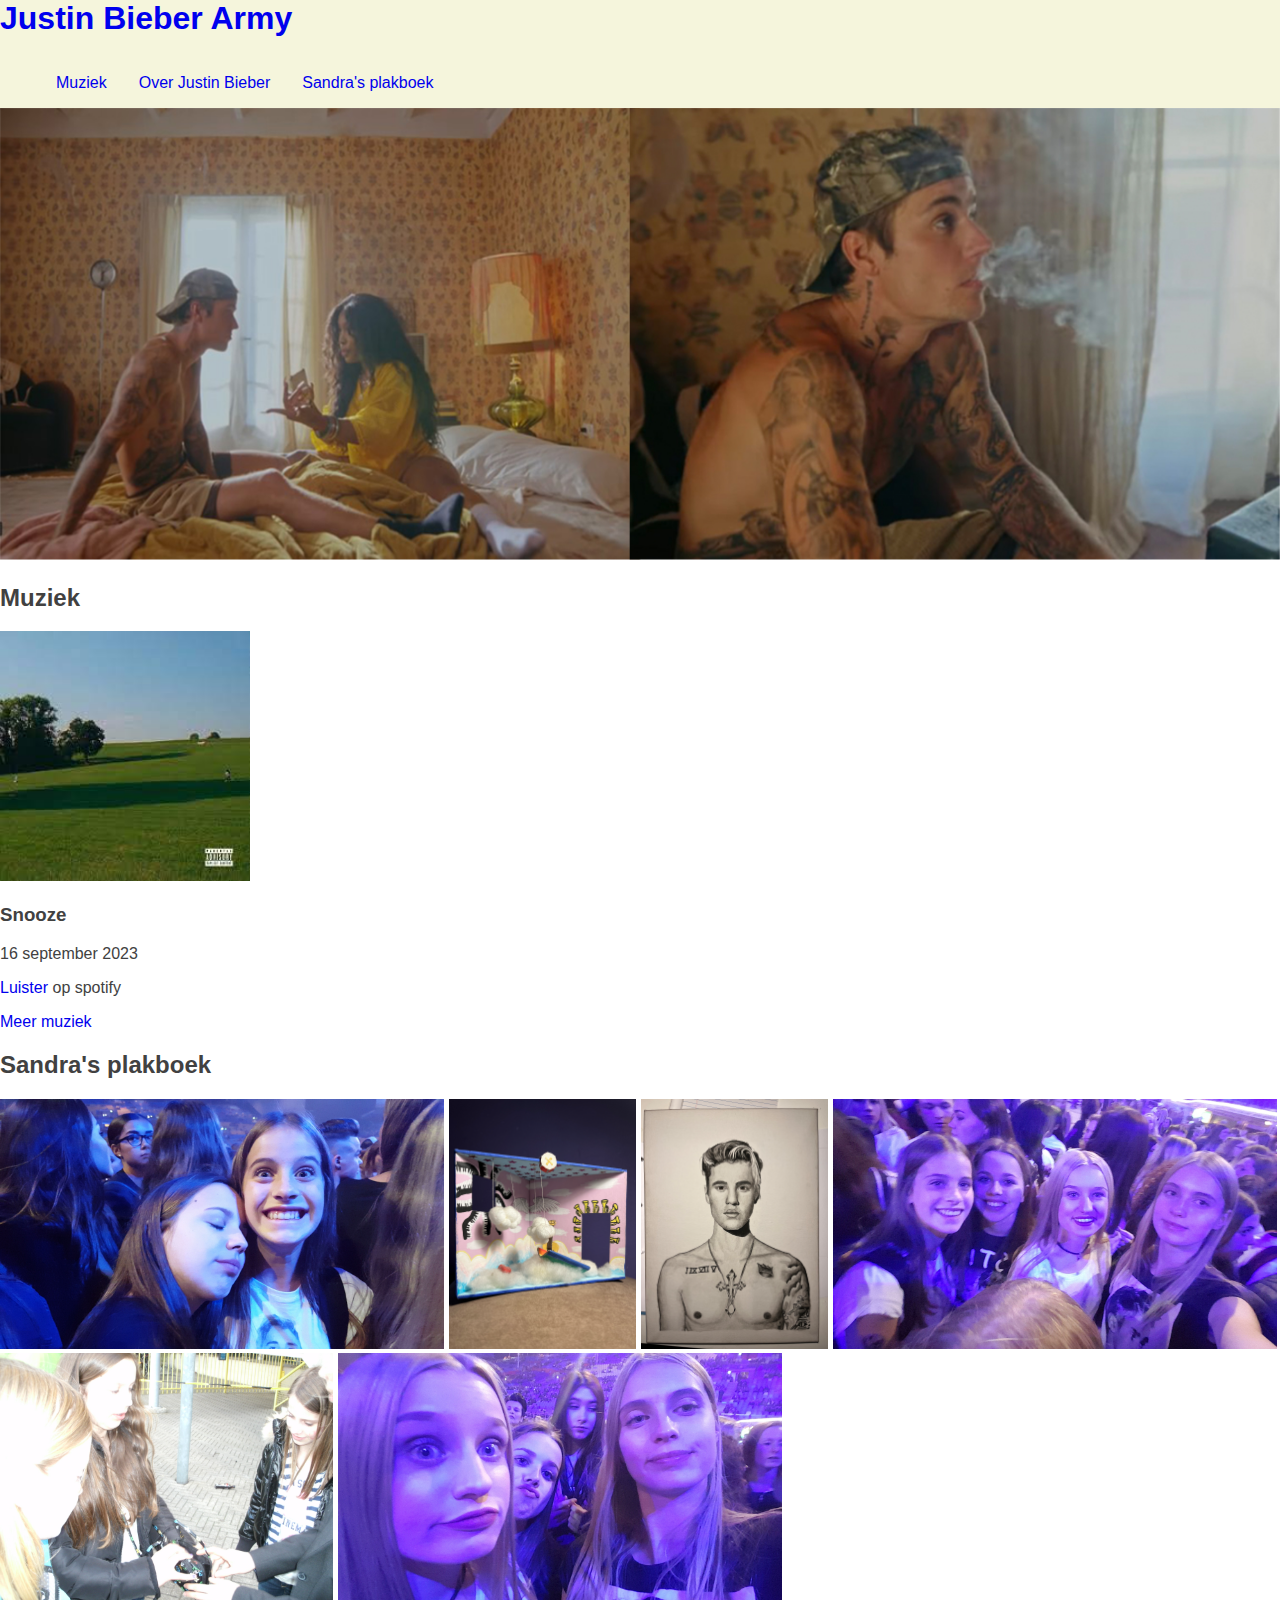
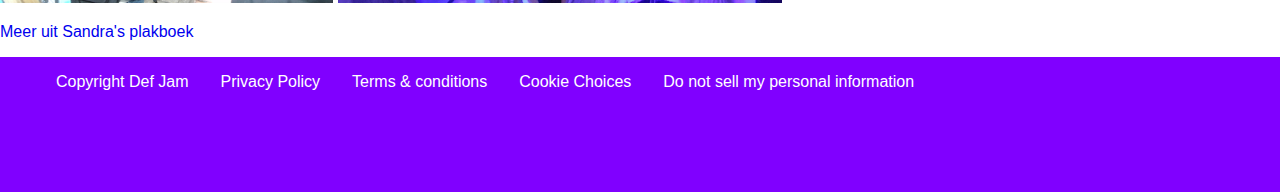
<file: justinbieberarmy/index.html>
<!DOCTYPE html>
<html lang="nl">
<head>
    <meta charset="UTF-8">
    <meta name="viewport" content="width=device-width, initial-scale=1.0">
    <title>Justin Bieber Army</title>
    <link rel="stylesheet" href="styles/style.css">
</head>

<body>
    <header>
    <!--navigatie-->
    <h1><a href="../justinbieberarmy/index.html">Justin Bieber Army</a></h1>
        <nav>
            <ul class="navigatie">
                <li>
                    <a href="muziek.html">Muziek</a></li>
                <li>
                    <a href="over_justin-bieber.html">Over Justin Bieber</a></li>
                <li>
                    <a href="sandra's-plakboek.html">Sandra's plakboek</a></li>
            </ul>
        </nav>
    </header>

    <main>
        <!--content-->
    <img src="../justinbieberarmy/images/nieuw-lied-snooze.jpg" alt="Kijkje in de Youtube Music Video van het nieuwe lied van Justin Bieber met SZA, genaamd snooze.">
    
    <section>
        <h2>Muziek</h2>
        <img src="../justinbieberarmy/images/snooze-album-cover.jpg" alt="landschapsfoto" widht="250" height="250">
        <h3>Snooze</h3>
        <p>16 september 2023</p>
        <p><a href="https://open.spotify.com/album/0bQ8NyqdTKKQpZHYhZqCUU" target="_blank">Luister</a> op spotify</p>
        <a href="muziek.html">Meer muziek</a>
    </section>


    <section>
        <h2>Sandra's plakboek</h2>
        <img src="../justinbieberarmy/images/purposetour-ana-laura.jpg" alt="Laura is super blij en ana ligt tevreden met haar hoofd op laura's schouder" widht="250" height="250">
        <img src="../justinbieberarmy/images/fall-kamer-vooraanzicht-schuinefoto.jpg" alt="" widht="250" height="250">   
        <img src="../justinbieberarmy/images/portret-justin-bieber.jpg" alt="" widht="250" height="250">
        <img src="../justinbieberarmy/images/met-zn-vieren.jpg" alt="" widht="250" height="250">
        <img src="../justinbieberarmy/images/believetour-voor-de-ingang.JPG" alt="" widht="250" height="250">
        <img src="../justinbieberarmy/images/purposetour-selfie-frances.jpg" alt="Selfie van frances en ik" widht="250" height="250">
        <p><a href="sandra's-plakboek.html">Meer uit Sandra's plakboek</a></p>
    </section>

    </main>

    <footer>
        <!-- blijft staan -->
        <nav>
            <ul class="footer">
                <li><a href="under-construction.html">Copyright Def Jam</a></li>
                <li><a href="under-construction.html">Privacy Policy</a></li>
                <li><a href="under-construction.html">Terms & conditions</a></li>
                <li><a href="under-construction.html">Cookie Choices</a></li>
                <li><a href="under-construction.html">Do not sell my personal information</a></li>
            </ul>
        </nav>
    </footer>

</body>
</html>
</file>
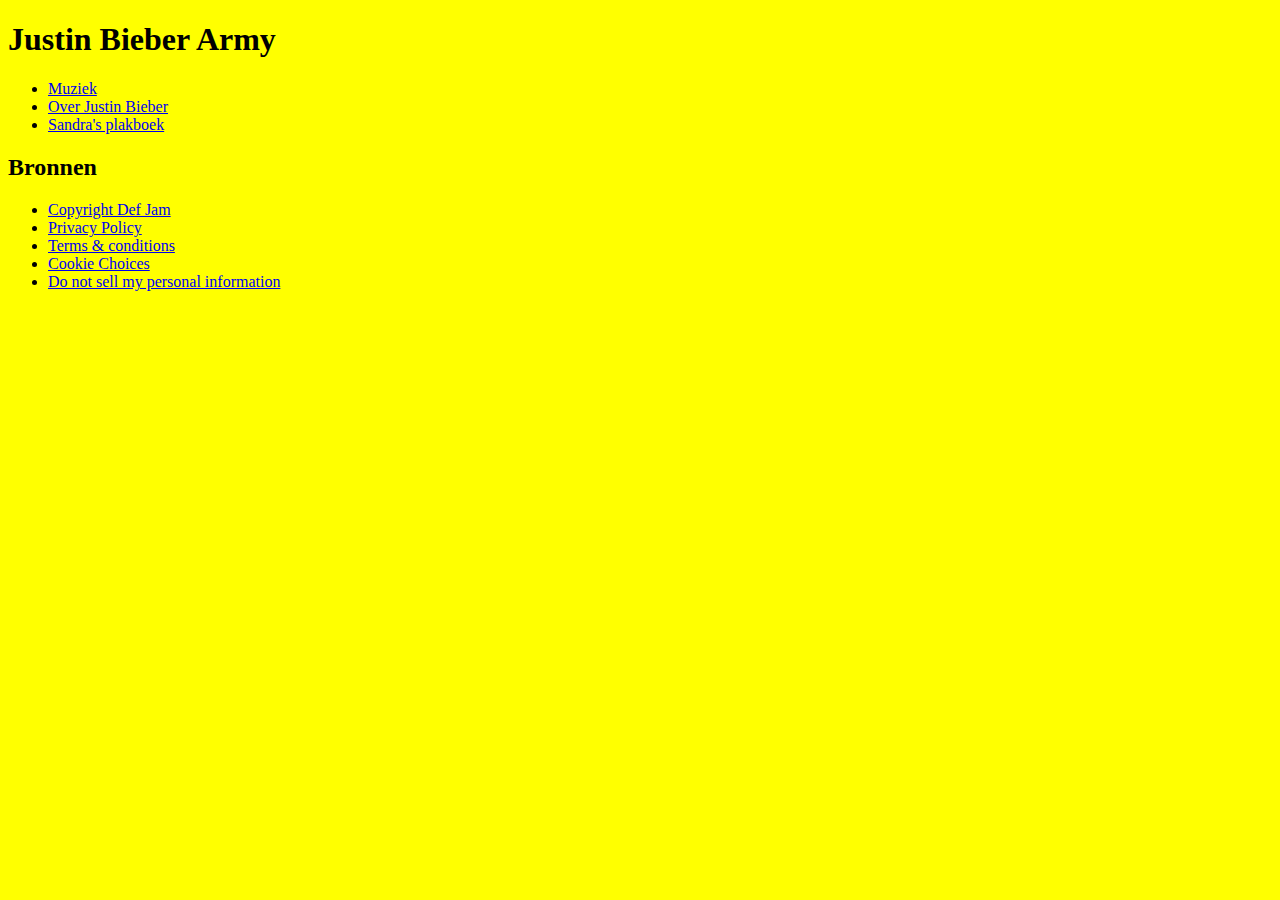
<file: muziek.html>
<!DOCTYPE html>
<html lang="nl">
<head>
    <meta charset="UTF-8">
    <meta name="viewport" content="width=device-width, initial-scale=1.0">
    <title>Muziek</title>
    <link rel="stylesheet" href="styles/style.css">
</head>
<body>
    <header>
    <!--navigatie en alles wat blijft staan-->
    <h1>Justin Bieber Army</h1>
        <nav>
            <ul>
                <li>
                    <a href="muziek.html">Muziek</a></li>
                <li>
                    <a href="over-justin-bieber.html">Over Justin Bieber</a></li>
                <li>
                    <a href="sandra's-plakboek.html">Sandra's plakboek</a></li>
            </ul>
        </nav>
    </header>

    
    <main>

    </main>


    <footer>
        <!-- blijft staan -->
        <h2>Bronnen</h2>
        <ul>
            <li><a href="under-construction.html">Copyright Def Jam</a></li>
            <li><a href="under-construction.html">Privacy Policy</a></li>
            <li><a href="under-construction.html">Terms & conditions</a></li>
            <li><a href="under-construction.html">Cookie Choices</a></li>
            <li><a href="under-construction.html">Do not sell my personal information</a></li>
        </ul>
        </nav>
    </footer>
</body>
</file>
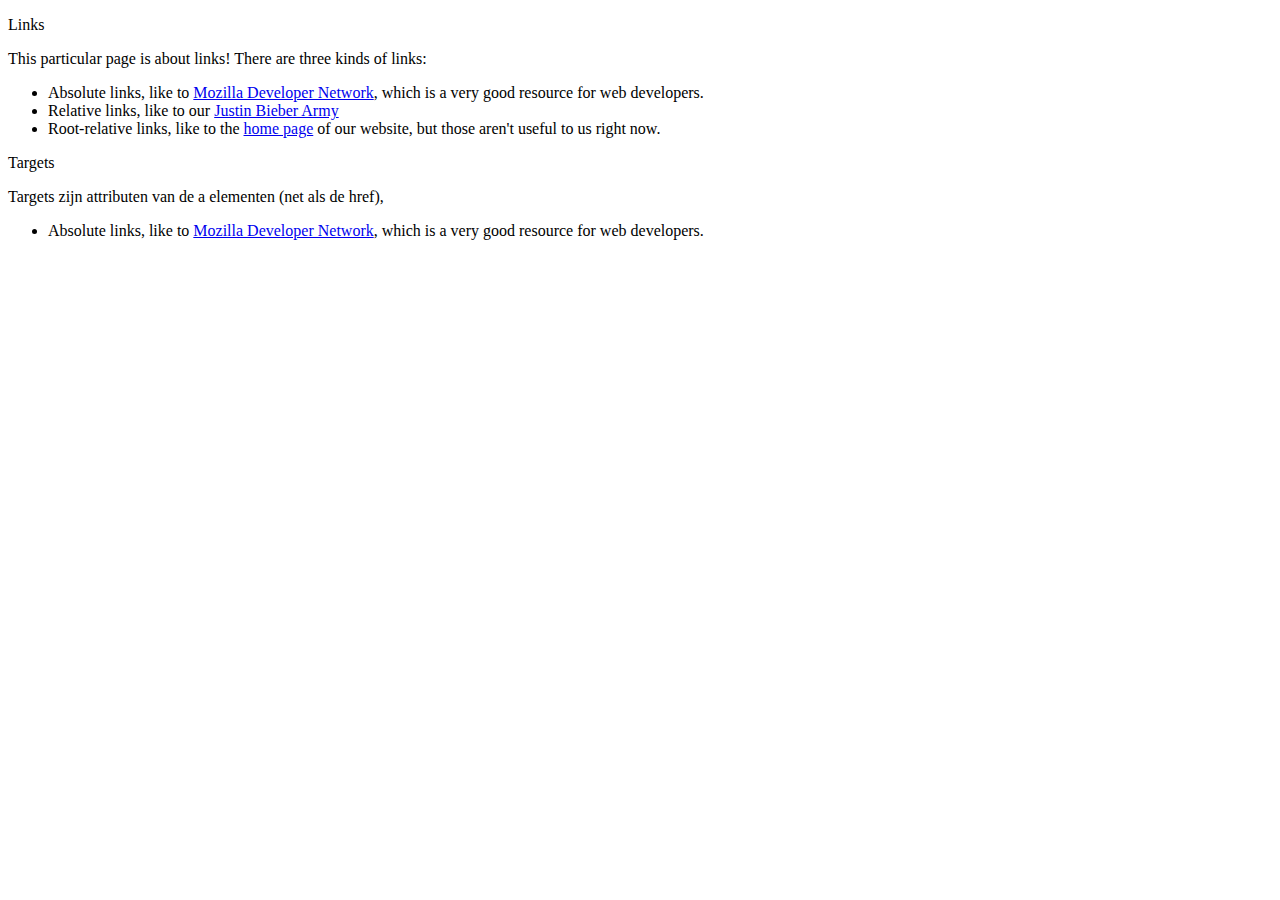
<file: Oefenen-HTML-is-hard.html>
<!DOCTYPE html>
<html lang="en">
<head>
    <meta charset="UTF-8">
    <meta name="viewport" content="width=device-width, initial-scale=1.0">
    <title>Links</title>
</head>
<body>
    <p>Links</p>
    <p>This particular page is about links! There are three kinds of links:</p>
<ul>
  <!-- Add <li> elements here -->
    <li>Absolute links, like to
        <a href='https://developer.mozilla.org/en-US/docs/Web/HTML'>Mozilla Developer Network</a>, which is a very good resource for web
        developers.
    <li>Relative links, like to our <a href='index.html'>Justin Bieber Army</a></li>
    <!-- This won't work for our local HTML files -->
    <li>Root-relative links, like to the <a href='/'>home page</a> of our website,
    but those aren't useful to us right now.</li>
    </ul>
    <p>Targets</p>
    <p>Targets zijn attributen van de a elementen (net als de href), </p>
<ul><li>Absolute links, like to
    <a href='https://developer.mozilla.org/en-US/docs/Web/HTML'
       target='_blank'>Mozilla Developer Network</a>, which is a very good
       resource for web developers.</li></ul>
</body>
</html>
</file>
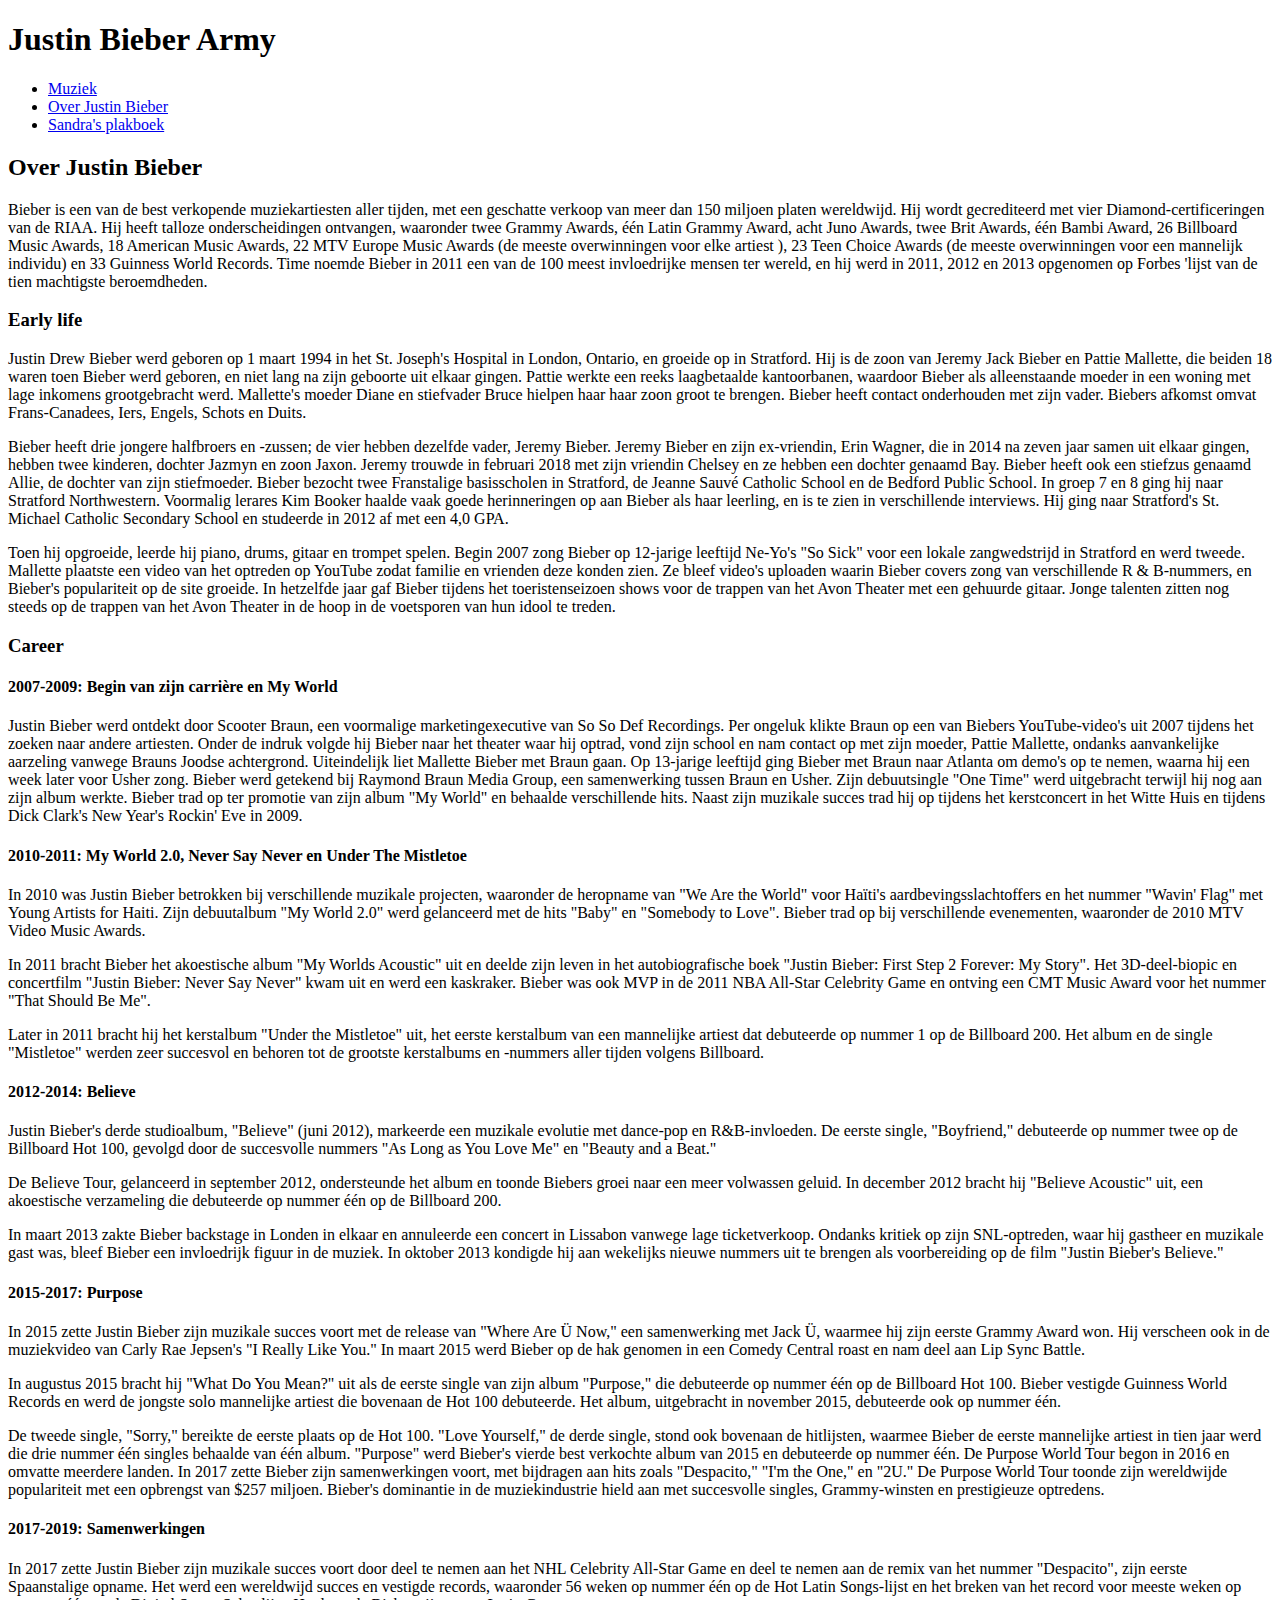
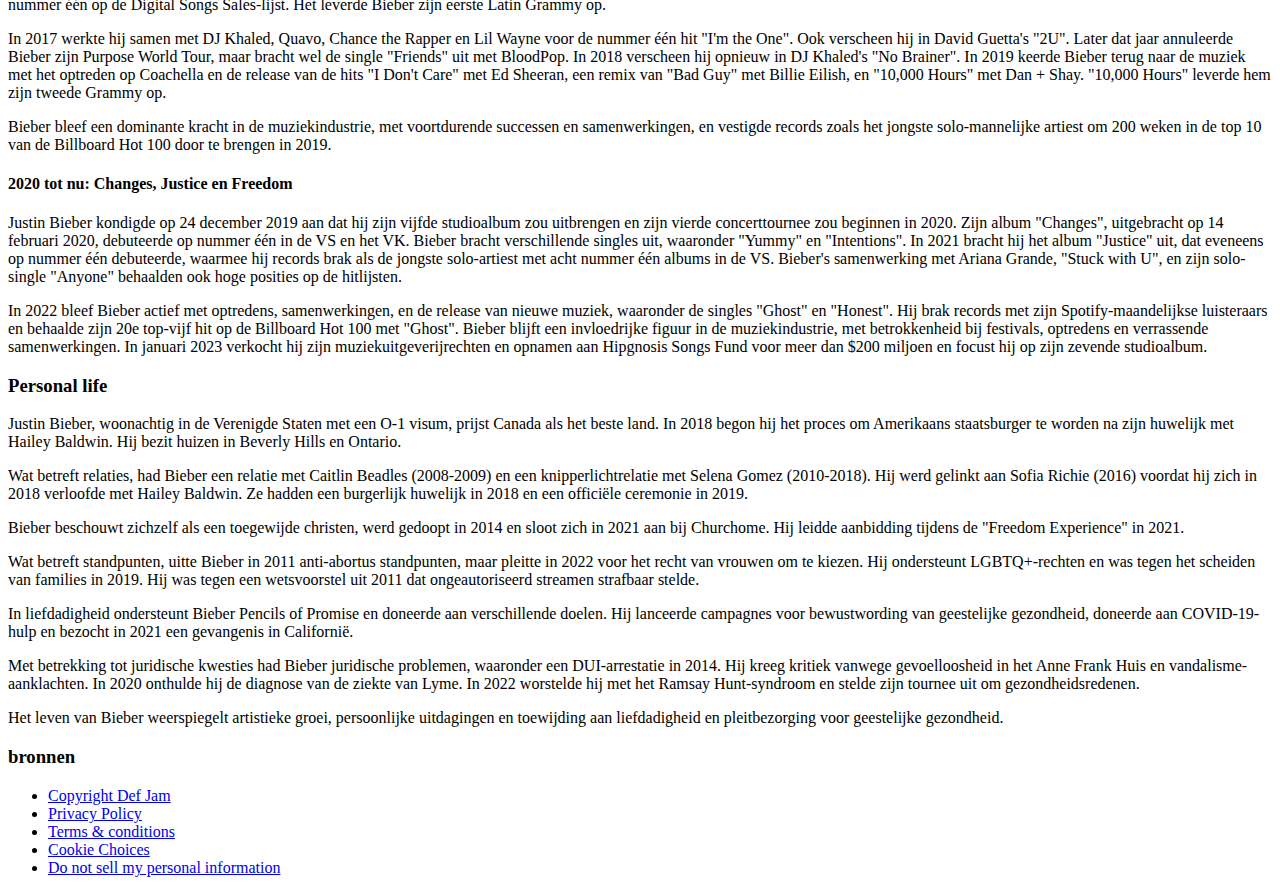
<file: over-justin-bieber.html>
<!DOCTYPE html>
<html lang="nl">
<head>
    <meta charset="UTF-8">
    <meta name="viewport" content="width=device-width, initial-scale=1.0">
    <title>Over Justin Bieber</title>
</head>
<body>

    <header>
        <!--navigatie en alles wat blijft staan-->
        <h1>Justin Bieber Army</h1>
            <nav>
                <ul>
                    <li>
                        <a href="muziek.html">Muziek</a></li>
                    <li>
                        <a href="over-justin-bieber.html">Over Justin Bieber</a></li>
                    <li>
                        <a href="sandra's-plakboek.html">Sandra's plakboek</a></li>
                </ul>
            </nav>
        </header>

<main>
<h2>Over Justin Bieber</h2>
        <p>Bieber is een van de best verkopende muziekartiesten aller tijden, met een geschatte verkoop van meer dan 150 miljoen platen wereldwijd. Hij wordt gecrediteerd met vier Diamond-certificeringen van de RIAA. Hij heeft talloze onderscheidingen ontvangen, waaronder twee Grammy Awards, één Latin Grammy Award, acht Juno Awards, twee Brit Awards, één Bambi Award, 26 Billboard Music Awards, 18 American Music Awards, 22 MTV Europe Music Awards (de meeste overwinningen voor elke artiest ), 23 Teen Choice Awards (de meeste overwinningen voor een mannelijk individu) en 33 Guinness World Records. Time noemde Bieber in 2011 een van de 100 meest invloedrijke mensen ter wereld, en hij werd in 2011, 2012 en 2013 opgenomen op Forbes 'lijst van de tien machtigste beroemdheden.</p> 
    <h3>Early life</h3>
        <p>Justin Drew Bieber werd geboren op 1 maart 1994 in het St. Joseph's Hospital in London, Ontario, en groeide op in Stratford. Hij is de zoon van Jeremy Jack Bieber en Pattie Mallette, die beiden 18 waren toen Bieber werd geboren, en niet lang na zijn geboorte uit elkaar gingen. Pattie werkte een reeks laagbetaalde kantoorbanen, waardoor Bieber als alleenstaande moeder in een woning met lage inkomens grootgebracht werd. Mallette's moeder Diane en stiefvader Bruce hielpen haar haar zoon groot te brengen. Bieber heeft contact onderhouden met zijn vader. Biebers afkomst omvat Frans-Canadees, Iers, Engels, Schots en Duits.</p>
        <p>Bieber heeft drie jongere halfbroers en -zussen; de vier hebben dezelfde vader, Jeremy Bieber. Jeremy Bieber en zijn ex-vriendin, Erin Wagner, die in 2014 na zeven jaar samen uit elkaar gingen, hebben twee kinderen, dochter Jazmyn en zoon Jaxon. Jeremy trouwde in februari 2018 met zijn vriendin Chelsey en ze hebben een dochter genaamd Bay. Bieber heeft ook een stiefzus genaamd Allie, de dochter van zijn stiefmoeder. Bieber bezocht twee Franstalige basisscholen in Stratford, de Jeanne Sauvé Catholic School en de Bedford Public School. In groep 7 en 8 ging hij naar Stratford Northwestern. Voormalig lerares Kim Booker haalde vaak goede herinneringen op aan Bieber als haar leerling, en is te zien in verschillende interviews. Hij ging naar Stratford's St. Michael Catholic Secondary School en studeerde in 2012 af met een 4,0 GPA.</p>
        <p>Toen hij opgroeide, leerde hij piano, drums, gitaar en trompet spelen. Begin 2007 zong Bieber op 12-jarige leeftijd Ne-Yo's "So Sick" voor een lokale zangwedstrijd in Stratford en werd tweede. Mallette plaatste een video van het optreden op YouTube zodat familie en vrienden deze konden zien. Ze bleef video's uploaden waarin Bieber covers zong van verschillende R & B-nummers, en Bieber's populariteit op de site groeide. In hetzelfde jaar gaf Bieber tijdens het toeristenseizoen shows voor de trappen van het Avon Theater met een gehuurde gitaar. Jonge talenten zitten nog steeds op de trappen van het Avon Theater in de hoop in de voetsporen van hun idool te treden.</p>
    <h3>Career</h3>
        <h4>2007-2009: Begin van zijn carrière en My World</h4>
            <p>Justin Bieber werd ontdekt door Scooter Braun, een voormalige marketingexecutive van So So Def Recordings. Per ongeluk klikte Braun op een van Biebers YouTube-video's uit 2007 tijdens het zoeken naar andere artiesten. Onder de indruk volgde hij Bieber naar het theater waar hij optrad, vond zijn school en nam contact op met zijn moeder, Pattie Mallette, ondanks aanvankelijke aarzeling vanwege Brauns Joodse achtergrond. Uiteindelijk liet Mallette Bieber met Braun gaan. Op 13-jarige leeftijd ging Bieber met Braun naar Atlanta om demo's op te nemen, waarna hij een week later voor Usher zong. Bieber werd getekend bij Raymond Braun Media Group, een samenwerking tussen Braun en Usher. Zijn debuutsingle "One Time" werd uitgebracht terwijl hij nog aan zijn album werkte. Bieber trad op ter promotie van zijn album "My World" en behaalde verschillende hits. Naast zijn muzikale succes trad hij op tijdens het kerstconcert in het Witte Huis en tijdens Dick Clark's New Year's Rockin' Eve in 2009.</p>
        <h4>2010-2011: My World 2.0, Never Say Never en Under The Mistletoe</h4>
            <p>In 2010 was Justin Bieber betrokken bij verschillende muzikale projecten, waaronder de heropname van "We Are the World" voor Haïti's aardbevingsslachtoffers en het nummer "Wavin' Flag" met Young Artists for Haiti. Zijn debuutalbum "My World 2.0" werd gelanceerd met de hits "Baby" en "Somebody to Love". Bieber trad op bij verschillende evenementen, waaronder de 2010 MTV Video Music Awards.</p>
            <p>In 2011 bracht Bieber het akoestische album "My Worlds Acoustic" uit en deelde zijn leven in het autobiografische boek "Justin Bieber: First Step 2 Forever: My Story". Het 3D-deel-biopic en concertfilm "Justin Bieber: Never Say Never" kwam uit en werd een kaskraker. Bieber was ook MVP in de 2011 NBA All-Star Celebrity Game en ontving een CMT Music Award voor het nummer "That Should Be Me".</p>
            <p>Later in 2011 bracht hij het kerstalbum "Under the Mistletoe" uit, het eerste kerstalbum van een mannelijke artiest dat debuteerde op nummer 1 op de Billboard 200. Het album en de single "Mistletoe" werden zeer succesvol en behoren tot de grootste kerstalbums en -nummers aller tijden volgens Billboard.</p>
        <h4>2012-2014: Believe</h4>
            <p>Justin Bieber's derde studioalbum, "Believe" (juni 2012), markeerde een muzikale evolutie met dance-pop en R&B-invloeden. De eerste single, "Boyfriend," debuteerde op nummer twee op de Billboard Hot 100, gevolgd door de succesvolle nummers "As Long as You Love Me" en "Beauty and a Beat."</p>
            <p>De Believe Tour, gelanceerd in september 2012, ondersteunde het album en toonde Biebers groei naar een meer volwassen geluid. In december 2012 bracht hij "Believe Acoustic" uit, een akoestische verzameling die debuteerde op nummer één op de Billboard 200.</p>
            <p>In maart 2013 zakte Bieber backstage in Londen in elkaar en annuleerde een concert in Lissabon vanwege lage ticketverkoop. Ondanks kritiek op zijn SNL-optreden, waar hij gastheer en muzikale gast was, bleef Bieber een invloedrijk figuur in de muziek. In oktober 2013 kondigde hij aan wekelijks nieuwe nummers uit te brengen als voorbereiding op de film "Justin Bieber's Believe."</p>
        <h4>2015-2017: Purpose</h4>
            <p>In 2015 zette Justin Bieber zijn muzikale succes voort met de release van "Where Are Ü Now," een samenwerking met Jack Ü, waarmee hij zijn eerste Grammy Award won. Hij verscheen ook in de muziekvideo van Carly Rae Jepsen's "I Really Like You." In maart 2015 werd Bieber op de hak genomen in een Comedy Central roast en nam deel aan Lip Sync Battle.</p>
            <p>In augustus 2015 bracht hij "What Do You Mean?" uit als de eerste single van zijn album "Purpose," die debuteerde op nummer één op de Billboard Hot 100. Bieber vestigde Guinness World Records en werd de jongste solo mannelijke artiest die bovenaan de Hot 100 debuteerde. Het album, uitgebracht in november 2015, debuteerde ook op nummer één.</p>
            <p>De tweede single, "Sorry," bereikte de eerste plaats op de Hot 100. "Love Yourself," de derde single, stond ook bovenaan de hitlijsten, waarmee Bieber de eerste mannelijke artiest in tien jaar werd die drie nummer één singles behaalde van één album. "Purpose" werd Bieber's vierde best verkochte album van 2015 en debuteerde op nummer één. De Purpose World Tour begon in 2016 en omvatte meerdere landen. In 2017 zette Bieber zijn samenwerkingen voort, met bijdragen aan hits zoals "Despacito," "I'm the One," en "2U." De Purpose World Tour toonde zijn wereldwijde populariteit met een opbrengst van $257 miljoen. Bieber's dominantie in de muziekindustrie hield aan met succesvolle singles, Grammy-winsten en prestigieuze optredens.</p>
        <h4>2017-2019: Samenwerkingen</h4>
            <p>In 2017 zette Justin Bieber zijn muzikale succes voort door deel te nemen aan het NHL Celebrity All-Star Game en deel te nemen aan de remix van het nummer "Despacito", zijn eerste Spaanstalige opname. Het werd een wereldwijd succes en vestigde records, waaronder 56 weken op nummer één op de Hot Latin Songs-lijst en het breken van het record voor meeste weken op nummer één op de Digital Songs Sales-lijst. Het leverde Bieber zijn eerste Latin Grammy op.</p>
            <p>In 2017 werkte hij samen met DJ Khaled, Quavo, Chance the Rapper en Lil Wayne voor de nummer één hit "I'm the One". Ook verscheen hij in David Guetta's "2U". Later dat jaar annuleerde Bieber zijn Purpose World Tour, maar bracht wel de single "Friends" uit met BloodPop. In 2018 verscheen hij opnieuw in DJ Khaled's "No Brainer". In 2019 keerde Bieber terug naar de muziek met het optreden op Coachella en de release van de hits "I Don't Care" met Ed Sheeran, een remix van "Bad Guy" met Billie Eilish, en "10,000 Hours" met Dan + Shay. "10,000 Hours" leverde hem zijn tweede Grammy op.</p>
            <p>Bieber bleef een dominante kracht in de muziekindustrie, met voortdurende successen en samenwerkingen, en vestigde records zoals het jongste solo-mannelijke artiest om 200 weken in de top 10 van de Billboard Hot 100 door te brengen in 2019.</p>
        <h4>2020 tot nu: Changes, Justice en Freedom</h4>
            <p>Justin Bieber kondigde op 24 december 2019 aan dat hij zijn vijfde studioalbum zou uitbrengen en zijn vierde concerttournee zou beginnen in 2020. Zijn album "Changes", uitgebracht op 14 februari 2020, debuteerde op nummer één in de VS en het VK. Bieber bracht verschillende singles uit, waaronder "Yummy" en "Intentions". In 2021 bracht hij het album "Justice" uit, dat eveneens op nummer één debuteerde, waarmee hij records brak als de jongste solo-artiest met acht nummer één albums in de VS. Bieber's samenwerking met Ariana Grande, "Stuck with U", en zijn solo-single "Anyone" behaalden ook hoge posities op de hitlijsten.</p>
            <p>In 2022 bleef Bieber actief met optredens, samenwerkingen, en de release van nieuwe muziek, waaronder de singles "Ghost" en "Honest". Hij brak records met zijn Spotify-maandelijkse luisteraars en behaalde zijn 20e top-vijf hit op de Billboard Hot 100 met "Ghost". Bieber blijft een invloedrijke figuur in de muziekindustrie, met betrokkenheid bij festivals, optredens en verrassende samenwerkingen. In januari 2023 verkocht hij zijn muziekuitgeverijrechten en opnamen aan Hipgnosis Songs Fund voor meer dan $200 miljoen en focust hij op zijn zevende studioalbum.</p>
    <h3>Personal life</h3>
            <p>   Justin Bieber, woonachtig in de Verenigde Staten met een O-1 visum, prijst Canada als het beste land. In 2018 begon hij het proces om Amerikaans staatsburger te worden na zijn huwelijk met Hailey Baldwin. Hij bezit huizen in Beverly Hills en Ontario.</p>
            <p>Wat betreft relaties, had Bieber een relatie met Caitlin Beadles (2008-2009) en een knipperlichtrelatie met Selena Gomez (2010-2018). Hij werd gelinkt aan Sofia Richie (2016) voordat hij zich in 2018 verloofde met Hailey Baldwin. Ze hadden een burgerlijk huwelijk in 2018 en een officiële ceremonie in 2019.</p>
            <p>Bieber beschouwt zichzelf als een toegewijde christen, werd gedoopt in 2014 en sloot zich in 2021 aan bij Churchome. Hij leidde aanbidding tijdens de "Freedom Experience" in 2021.</p>
            <p>Wat betreft standpunten, uitte Bieber in 2011 anti-abortus standpunten, maar pleitte in 2022 voor het recht van vrouwen om te kiezen. Hij ondersteunt LGBTQ+-rechten en was tegen het scheiden van families in 2019. Hij was tegen een wetsvoorstel uit 2011 dat ongeautoriseerd streamen strafbaar stelde.</p>
            <p>In liefdadigheid ondersteunt Bieber Pencils of Promise en doneerde aan verschillende doelen. Hij lanceerde campagnes voor bewustwording van geestelijke gezondheid, doneerde aan COVID-19-hulp en bezocht in 2021 een gevangenis in Californië.</p>
            <p>Met betrekking tot juridische kwesties had Bieber juridische problemen, waaronder een DUI-arrestatie in 2014. Hij kreeg kritiek vanwege gevoelloosheid in het Anne Frank Huis en vandalisme-aanklachten. In 2020 onthulde hij de diagnose van de ziekte van Lyme. In 2022 worstelde hij met het Ramsay Hunt-syndroom en stelde zijn tournee uit om gezondheidsredenen.</p>
            <p>Het leven van Bieber weerspiegelt artistieke groei, persoonlijke uitdagingen en toewijding aan liefdadigheid en pleitbezorging voor geestelijke gezondheid.</p>
    <h3>bronnen</h3>
</main>

<footer>
    <nav>
        <ul>
            <li><a href="under-construction.html">Copyright Def Jam</a></li>
            <li><a href="under-construction.html">Privacy Policy</a></li>
            <li><a href="under-construction.html">Terms & conditions</a></li>
            <li><a href="under-construction.html">Cookie Choices</a></li>
            <li><a href="under-construction.html">Do not sell my personal information</a></li>
        </ul>
    </nav>
</footer>
</body>
</html>
</file>
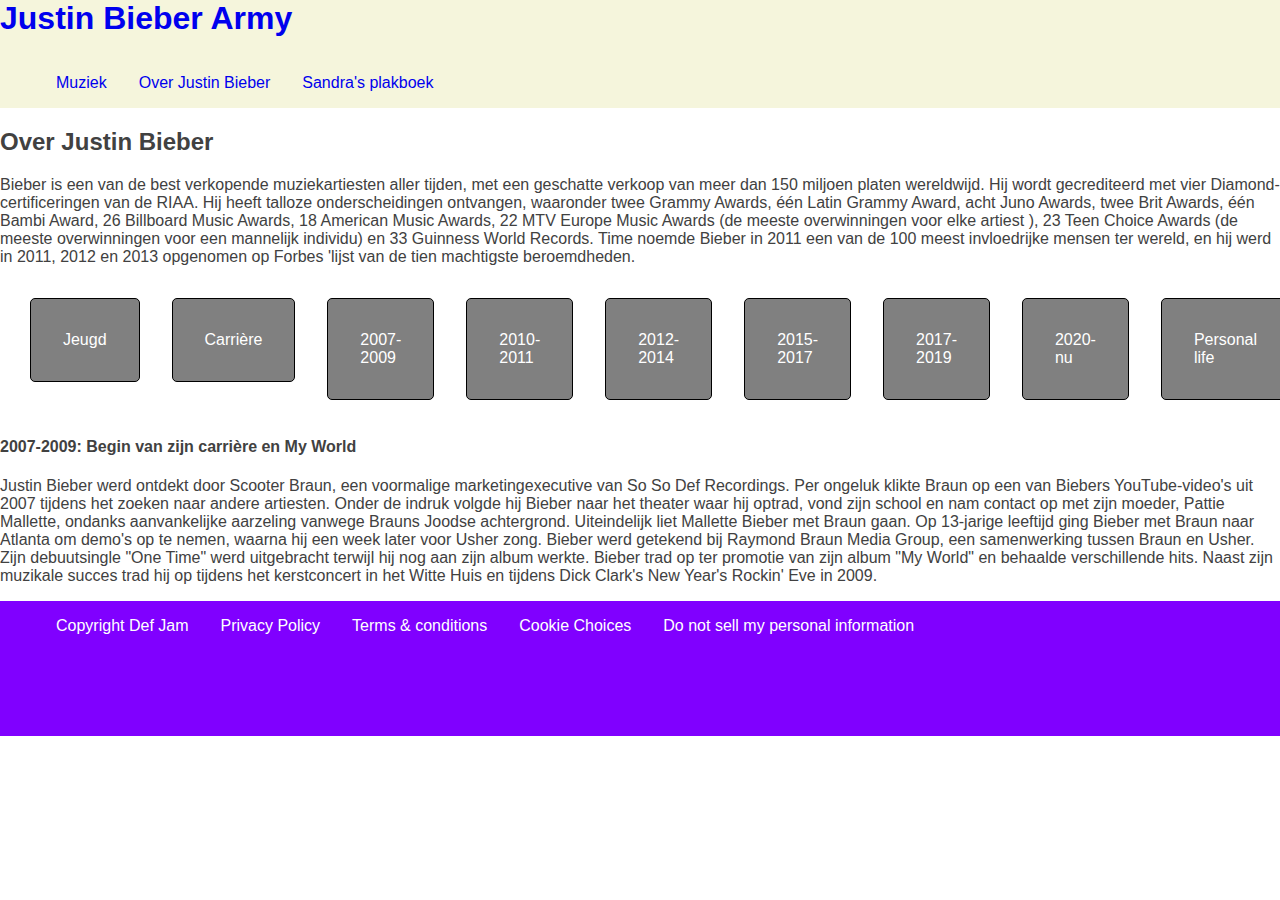
<file: justinbieberarmy/2007-2009.html>
<!DOCTYPE html>
<!DOCTYPE html>
<html lang="nl">
<head>
    <meta charset="UTF-8">
    <meta name="viewport" content="width=device-width, initial-scale=1.0">
    <title>Justin Bieber Army</title>
    <link rel="stylesheet" href="styles/style.css">
</head>
<body>
    <header>
    <!--navigatie-->
    <h1><a href="../justinbieberarmy/index.html">Justin Bieber Army</a></h1>
        <nav>
            <ul class="navigatie">
                <li>
                    <a href="muziek.html">Muziek</a></li>
                <li>
                    <a href="over_justin-bieber.html">Over Justin Bieber</a></li>
                <li>
                    <a href="sandra's-plakboek.html">Sandra's plakboek</a></li>
            </ul>
        </nav>
    </header>

    <main>
        <h2>Over Justin Bieber</h2>
        <p>Bieber is een van de best verkopende muziekartiesten aller tijden, met een geschatte verkoop van meer dan 150 miljoen platen wereldwijd. Hij wordt gecrediteerd met vier Diamond-certificeringen van de RIAA. Hij heeft talloze onderscheidingen ontvangen, waaronder twee Grammy Awards, één Latin Grammy Award, acht Juno Awards, twee Brit Awards, één Bambi Award, 26 Billboard Music Awards, 18 American Music Awards, 22 MTV Europe Music Awards (de meeste overwinningen voor elke artiest ), 23 Teen Choice Awards (de meeste overwinningen voor een mannelijk individu) en 33 Guinness World Records. Time noemde Bieber in 2011 een van de 100 meest invloedrijke mensen ter wereld, en hij werd in 2011, 2012 en 2013 opgenomen op Forbes 'lijst van de tien machtigste beroemdheden.</p> 

        <ul class="keuze">
            <li><a href="jeugd.html" class="button-1">Jeugd</a></li>
            <li><a href="carriere.html" class="button-1">Carrière</a></li>
            <li><a href="2007-2009.html" class="button-1">2007-2009</a></li>
            <li><a href="2010-2011.html" class="button-1">2010-2011</a></li>
            <li><a href="2012-2014.html" class="button-1">2012-2014</a></li>
            <li><a href="2015-2017.html" class="button-1">2015-2017</a></li>
            <li><a href="2017-2019.html" class="button-1">2017-2019</a></li>
            <li><a href="2020-nu.html" class="button-1">2020-nu</a></li>
            <li><a href="personal-life.html" class="button-1">Personal life</a></li>
        </ul>
        
        <h4>2007-2009: Begin van zijn carrière en My World</h4>
        <p>Justin Bieber werd ontdekt door Scooter Braun, een voormalige marketingexecutive van So So Def Recordings. Per ongeluk klikte Braun op een van Biebers YouTube-video's uit 2007 tijdens het zoeken naar andere artiesten. Onder de indruk volgde hij Bieber naar het theater waar hij optrad, vond zijn school en nam contact op met zijn moeder, Pattie Mallette, ondanks aanvankelijke aarzeling vanwege Brauns Joodse achtergrond. Uiteindelijk liet Mallette Bieber met Braun gaan. Op 13-jarige leeftijd ging Bieber met Braun naar Atlanta om demo's op te nemen, waarna hij een week later voor Usher zong. Bieber werd getekend bij Raymond Braun Media Group, een samenwerking tussen Braun en Usher. Zijn debuutsingle "One Time" werd uitgebracht terwijl hij nog aan zijn album werkte. Bieber trad op ter promotie van zijn album "My World" en behaalde verschillende hits. Naast zijn muzikale succes trad hij op tijdens het kerstconcert in het Witte Huis en tijdens Dick Clark's New Year's Rockin' Eve in 2009.</p>

    </main>

    <footer>
        <!-- blijft staan -->
        <nav>
            <ul class="footer">
                <li><a href="under-construction.html">Copyright Def Jam</a></li>
                <li><a href="under-construction.html">Privacy Policy</a></li>
                <li><a href="under-construction.html">Terms & conditions</a></li>
                <li><a href="under-construction.html">Cookie Choices</a></li>
                <li><a href="under-construction.html">Do not sell my personal information</a></li>
            </ul>
        </nav>
    </footer>

</body>
</html>
</file>
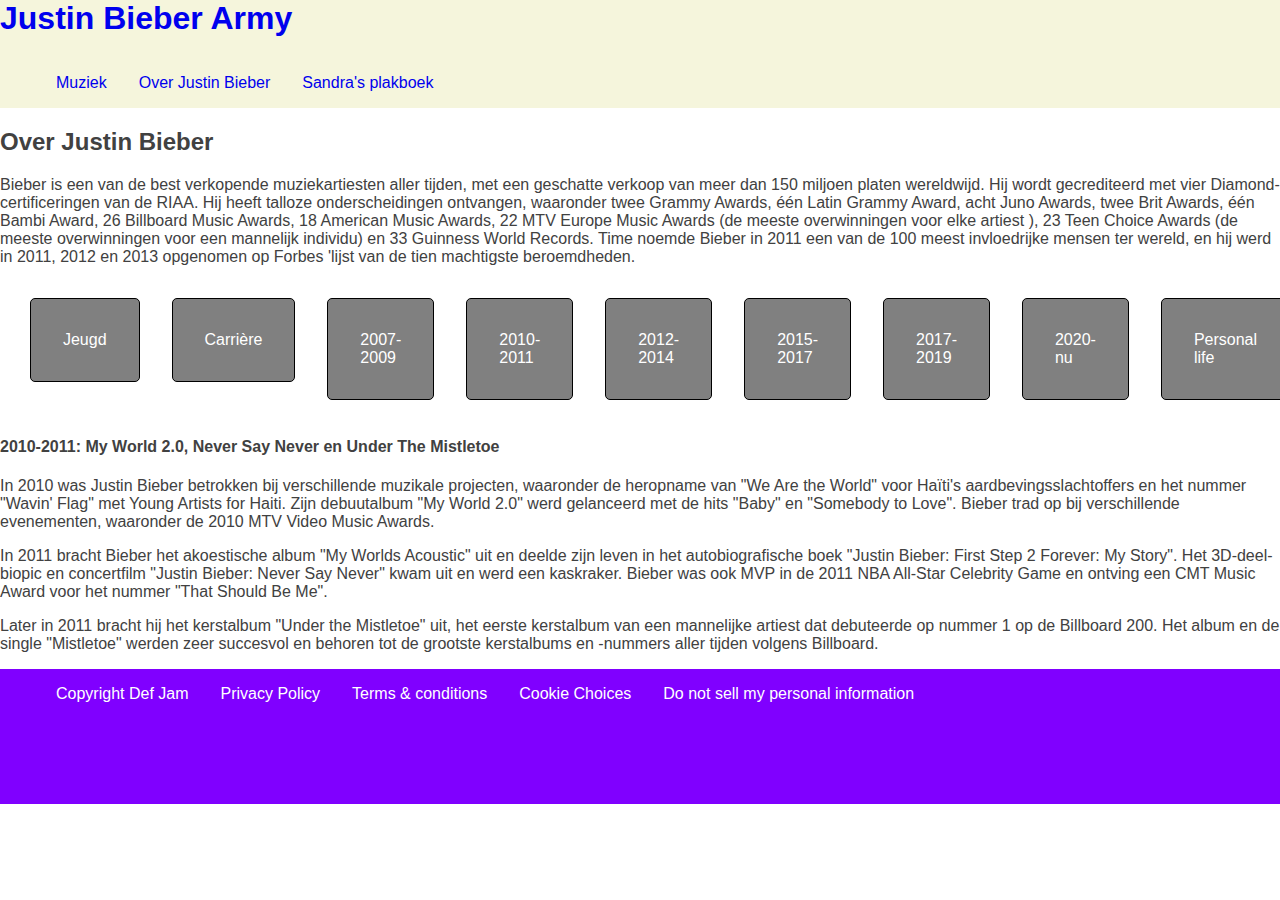
<file: justinbieberarmy/2010-2011.html>
<!DOCTYPE html>
<!DOCTYPE html>
<html lang="nl">
<head>
    <meta charset="UTF-8">
    <meta name="viewport" content="width=device-width, initial-scale=1.0">
    <title>Justin Bieber Army</title>
    <link rel="stylesheet" href="styles/style.css">
</head>
<body>
    <header>
    <!--navigatie-->
    <h1><a href="../justinbieberarmy/index.html">Justin Bieber Army</a></h1>
        <nav>
            <ul class="navigatie">
                <li>
                    <a href="muziek.html">Muziek</a></li>
                <li>
                    <a href="over_justin-bieber.html">Over Justin Bieber</a></li>
                <li>
                    <a href="sandra's-plakboek.html">Sandra's plakboek</a></li>
            </ul>
        </nav>
    </header>

    <main>
        <h2>Over Justin Bieber</h2>
        <p>Bieber is een van de best verkopende muziekartiesten aller tijden, met een geschatte verkoop van meer dan 150 miljoen platen wereldwijd. Hij wordt gecrediteerd met vier Diamond-certificeringen van de RIAA. Hij heeft talloze onderscheidingen ontvangen, waaronder twee Grammy Awards, één Latin Grammy Award, acht Juno Awards, twee Brit Awards, één Bambi Award, 26 Billboard Music Awards, 18 American Music Awards, 22 MTV Europe Music Awards (de meeste overwinningen voor elke artiest ), 23 Teen Choice Awards (de meeste overwinningen voor een mannelijk individu) en 33 Guinness World Records. Time noemde Bieber in 2011 een van de 100 meest invloedrijke mensen ter wereld, en hij werd in 2011, 2012 en 2013 opgenomen op Forbes 'lijst van de tien machtigste beroemdheden.</p> 

        <ul class="keuze">
            <li><a href="jeugd.html" class="button-1">Jeugd</a></li>
            <li><a href="carriere.html" class="button-1">Carrière</a></li>
            <li><a href="2007-2009.html" class="button-1">2007-2009</a></li>
            <li><a href="2010-2011.html" class="button-1">2010-2011</a></li>
            <li><a href="2012-2014.html" class="button-1">2012-2014</a></li>
            <li><a href="2015-2017.html" class="button-1">2015-2017</a></li>
            <li><a href="2017-2019.html" class="button-1">2017-2019</a></li>
            <li><a href="2020-nu.html" class="button-1">2020-nu</a></li>
            <li><a href="personal-life.html" class="button-1">Personal life</a></li>
        </ul>
        
        <h4>2010-2011: My World 2.0, Never Say Never en Under The Mistletoe</h4>
        <p>In 2010 was Justin Bieber betrokken bij verschillende muzikale projecten, waaronder de heropname van "We Are the World" voor Haïti's aardbevingsslachtoffers en het nummer "Wavin' Flag" met Young Artists for Haiti. Zijn debuutalbum "My World 2.0" werd gelanceerd met de hits "Baby" en "Somebody to Love". Bieber trad op bij verschillende evenementen, waaronder de 2010 MTV Video Music Awards.</p>
        <p>In 2011 bracht Bieber het akoestische album "My Worlds Acoustic" uit en deelde zijn leven in het autobiografische boek "Justin Bieber: First Step 2 Forever: My Story". Het 3D-deel-biopic en concertfilm "Justin Bieber: Never Say Never" kwam uit en werd een kaskraker. Bieber was ook MVP in de 2011 NBA All-Star Celebrity Game en ontving een CMT Music Award voor het nummer "That Should Be Me".</p>
        <p>Later in 2011 bracht hij het kerstalbum "Under the Mistletoe" uit, het eerste kerstalbum van een mannelijke artiest dat debuteerde op nummer 1 op de Billboard 200. Het album en de single "Mistletoe" werden zeer succesvol en behoren tot de grootste kerstalbums en -nummers aller tijden volgens Billboard.</p>

    </main>


    <footer>
        <!-- blijft staan -->
        <nav>
            <ul class="footer">
                <li><a href="under-construction.html">Copyright Def Jam</a></li>
                <li><a href="under-construction.html">Privacy Policy</a></li>
                <li><a href="under-construction.html">Terms & conditions</a></li>
                <li><a href="under-construction.html">Cookie Choices</a></li>
                <li><a href="under-construction.html">Do not sell my personal information</a></li>
            </ul>
        </nav>
    </footer>

</body>
</html>
</file>
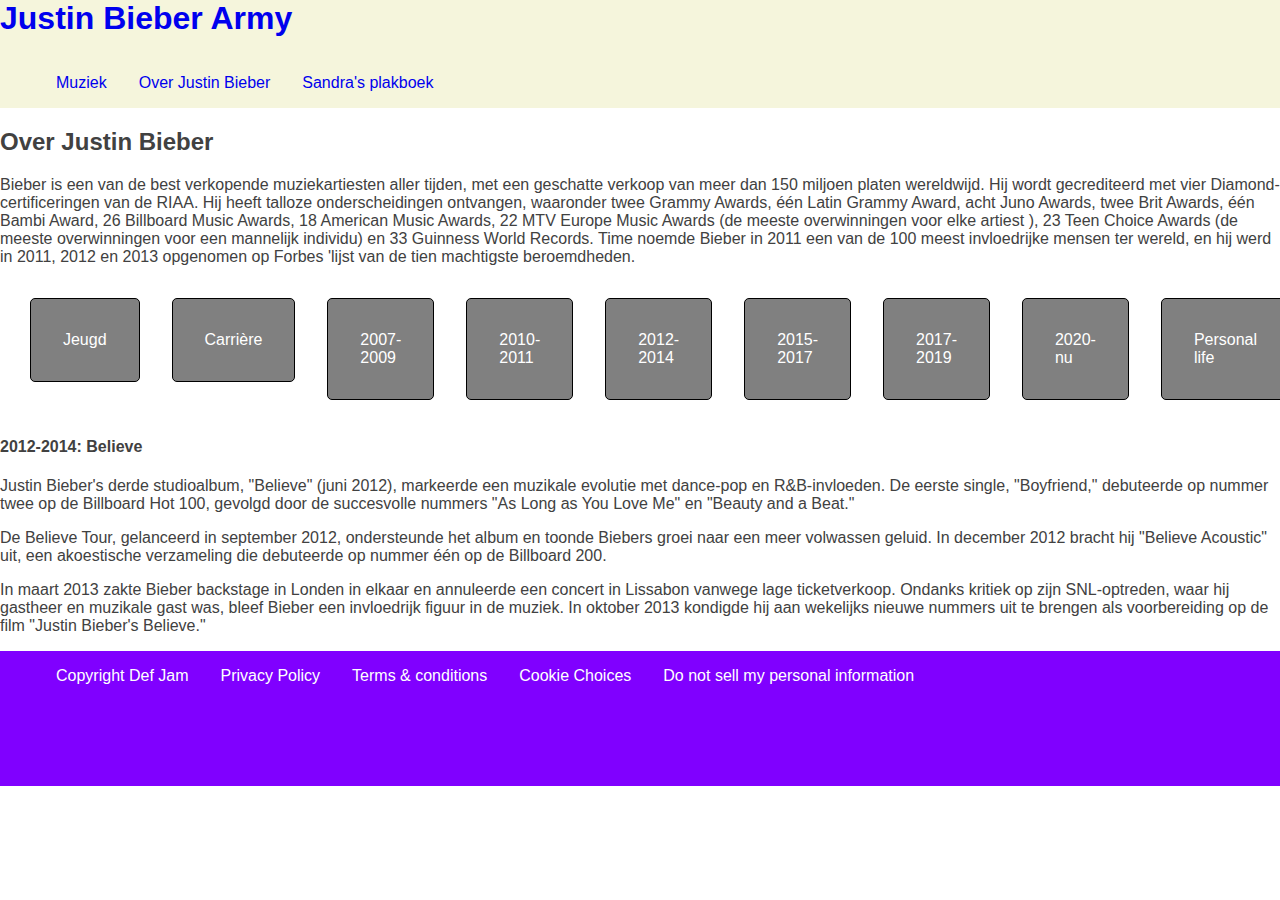
<file: justinbieberarmy/2012-2014.html>
<!DOCTYPE html>
<!DOCTYPE html>
<html lang="nl">
<head>
    <meta charset="UTF-8">
    <meta name="viewport" content="width=device-width, initial-scale=1.0">
    <title>Justin Bieber Army</title>
    <link rel="stylesheet" href="styles/style.css">
</head>
<body>
    <header>
    <!--navigatie-->
    <h1><a href="../justinbieberarmy/index.html">Justin Bieber Army</a></h1>
        <nav>
            <ul class="navigatie">
                <li>
                    <a href="muziek.html">Muziek</a></li>
                <li>
                    <a href="over_justin-bieber.html">Over Justin Bieber</a></li>
                <li>
                    <a href="sandra's-plakboek.html">Sandra's plakboek</a></li>
            </ul>
        </nav>
    </header>

    <main>
        <h2>Over Justin Bieber</h2>
        <p>Bieber is een van de best verkopende muziekartiesten aller tijden, met een geschatte verkoop van meer dan 150 miljoen platen wereldwijd. Hij wordt gecrediteerd met vier Diamond-certificeringen van de RIAA. Hij heeft talloze onderscheidingen ontvangen, waaronder twee Grammy Awards, één Latin Grammy Award, acht Juno Awards, twee Brit Awards, één Bambi Award, 26 Billboard Music Awards, 18 American Music Awards, 22 MTV Europe Music Awards (de meeste overwinningen voor elke artiest ), 23 Teen Choice Awards (de meeste overwinningen voor een mannelijk individu) en 33 Guinness World Records. Time noemde Bieber in 2011 een van de 100 meest invloedrijke mensen ter wereld, en hij werd in 2011, 2012 en 2013 opgenomen op Forbes 'lijst van de tien machtigste beroemdheden.</p> 

        <ul class="keuze">
            <li><a href="jeugd.html" class="button-1">Jeugd</a></li>
            <li><a href="carriere.html" class="button-1">Carrière</a></li>
            <li><a href="2007-2009.html" class="button-1">2007-2009</a></li>
            <li><a href="2010-2011.html" class="button-1">2010-2011</a></li>
            <li><a href="2012-2014.html" class="button-1">2012-2014</a></li>
            <li><a href="2015-2017.html" class="button-1">2015-2017</a></li>
            <li><a href="2017-2019.html" class="button-1">2017-2019</a></li>
            <li><a href="2020-nu.html" class="button-1">2020-nu</a></li>
            <li><a href="personal-life.html" class="button-1">Personal life</a></li>
        </ul>
        
        <h4>2012-2014: Believe</h4>
        <p>Justin Bieber's derde studioalbum, "Believe" (juni 2012), markeerde een muzikale evolutie met dance-pop en R&B-invloeden. De eerste single, "Boyfriend," debuteerde op nummer twee op de Billboard Hot 100, gevolgd door de succesvolle nummers "As Long as You Love Me" en "Beauty and a Beat."</p>
        <p>De Believe Tour, gelanceerd in september 2012, ondersteunde het album en toonde Biebers groei naar een meer volwassen geluid. In december 2012 bracht hij "Believe Acoustic" uit, een akoestische verzameling die debuteerde op nummer één op de Billboard 200.</p>
        <p>In maart 2013 zakte Bieber backstage in Londen in elkaar en annuleerde een concert in Lissabon vanwege lage ticketverkoop. Ondanks kritiek op zijn SNL-optreden, waar hij gastheer en muzikale gast was, bleef Bieber een invloedrijk figuur in de muziek. In oktober 2013 kondigde hij aan wekelijks nieuwe nummers uit te brengen als voorbereiding op de film "Justin Bieber's Believe."</p>

    </main>

    <footer>
        <!-- blijft staan -->
        <nav>
            <ul class="footer">
                <li><a href="under-construction.html">Copyright Def Jam</a></li>
                <li><a href="under-construction.html">Privacy Policy</a></li>
                <li><a href="under-construction.html">Terms & conditions</a></li>
                <li><a href="under-construction.html">Cookie Choices</a></li>
                <li><a href="under-construction.html">Do not sell my personal information</a></li>
            </ul>
        </nav>
    </footer>

</body>
</html>
</file>
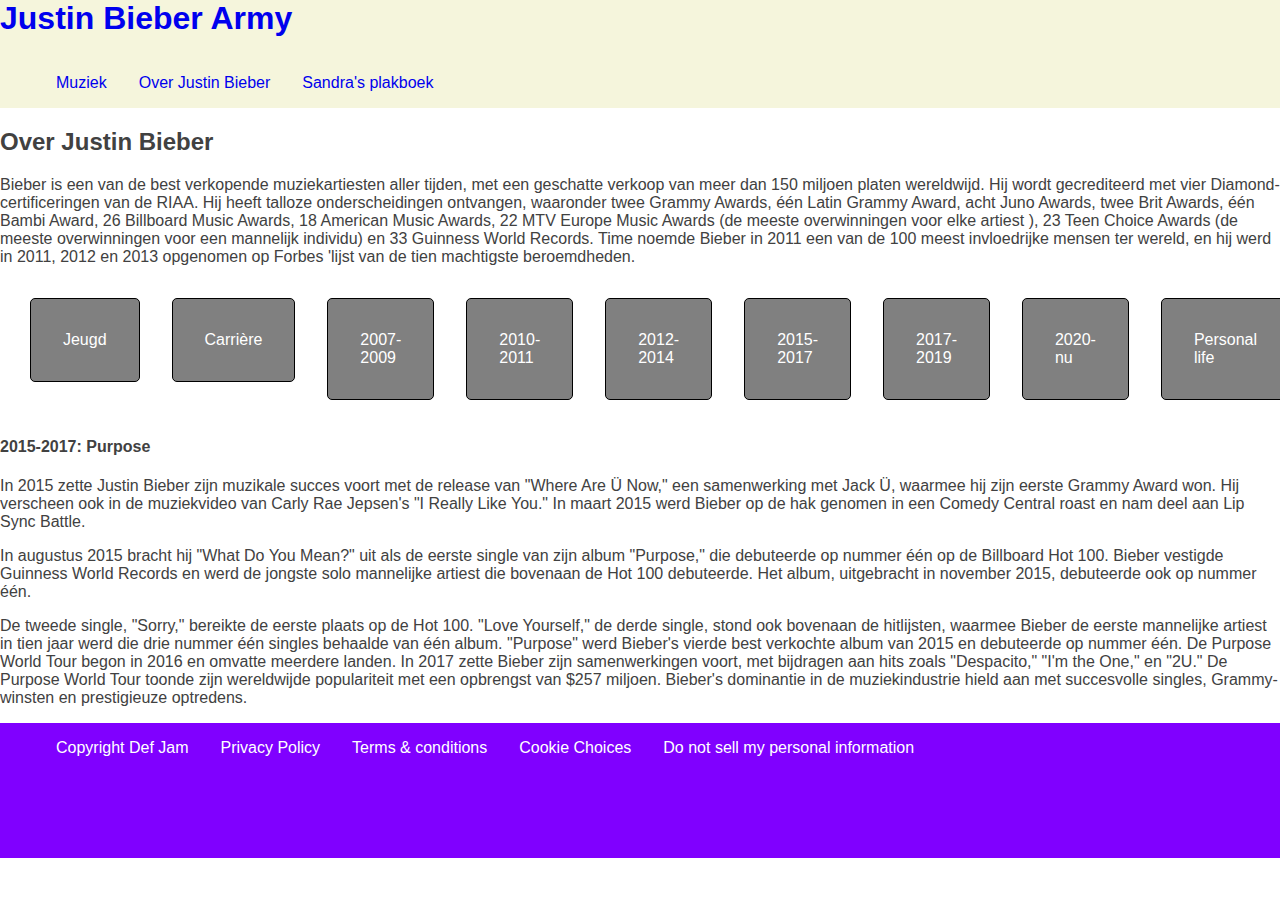
<file: justinbieberarmy/2015-2017.html>
<!DOCTYPE html>
<!DOCTYPE html>
<html lang="nl">
<head>
    <meta charset="UTF-8">
    <meta name="viewport" content="width=device-width, initial-scale=1.0">
    <title>Justin Bieber Army</title>
    <link rel="stylesheet" href="styles/style.css">
</head>
<body>
    <header>
    <!--navigatie-->
    <h1><a href="../justinbieberarmy/index.html">Justin Bieber Army</a></h1>
        <nav>
            <ul class="navigatie">
                <li>
                    <a href="muziek.html">Muziek</a></li>
                <li>
                    <a href="over_justin-bieber.html">Over Justin Bieber</a></li>
                <li>
                    <a href="sandra's-plakboek.html">Sandra's plakboek</a></li>
            </ul>
        </nav>
    </header>

    <main>
        <h2>Over Justin Bieber</h2>
        <p>Bieber is een van de best verkopende muziekartiesten aller tijden, met een geschatte verkoop van meer dan 150 miljoen platen wereldwijd. Hij wordt gecrediteerd met vier Diamond-certificeringen van de RIAA. Hij heeft talloze onderscheidingen ontvangen, waaronder twee Grammy Awards, één Latin Grammy Award, acht Juno Awards, twee Brit Awards, één Bambi Award, 26 Billboard Music Awards, 18 American Music Awards, 22 MTV Europe Music Awards (de meeste overwinningen voor elke artiest ), 23 Teen Choice Awards (de meeste overwinningen voor een mannelijk individu) en 33 Guinness World Records. Time noemde Bieber in 2011 een van de 100 meest invloedrijke mensen ter wereld, en hij werd in 2011, 2012 en 2013 opgenomen op Forbes 'lijst van de tien machtigste beroemdheden.</p> 

        <ul class="keuze">
            <li><a href="jeugd.html" class="button-1">Jeugd</a></li>
            <li><a href="carriere.html" class="button-1">Carrière</a></li>
            <li><a href="2007-2009.html" class="button-1">2007-2009</a></li>
            <li><a href="2010-2011.html" class="button-1">2010-2011</a></li>
            <li><a href="2012-2014.html" class="button-1">2012-2014</a></li>
            <li><a href="2015-2017.html" class="button-1">2015-2017</a></li>
            <li><a href="2017-2019.html" class="button-1">2017-2019</a></li>
            <li><a href="2020-nu.html" class="button-1">2020-nu</a></li>
            <li><a href="personal-life.html" class="button-1">Personal life</a></li>
        </ul>

        <h4>2015-2017: Purpose</h4>
        <p>In 2015 zette Justin Bieber zijn muzikale succes voort met de release van "Where Are Ü Now," een samenwerking met Jack Ü, waarmee hij zijn eerste Grammy Award won. Hij verscheen ook in de muziekvideo van Carly Rae Jepsen's "I Really Like You." In maart 2015 werd Bieber op de hak genomen in een Comedy Central roast en nam deel aan Lip Sync Battle.</p>
        <p>In augustus 2015 bracht hij "What Do You Mean?" uit als de eerste single van zijn album "Purpose," die debuteerde op nummer één op de Billboard Hot 100. Bieber vestigde Guinness World Records en werd de jongste solo mannelijke artiest die bovenaan de Hot 100 debuteerde. Het album, uitgebracht in november 2015, debuteerde ook op nummer één.</p>
        <p>De tweede single, "Sorry," bereikte de eerste plaats op de Hot 100. "Love Yourself," de derde single, stond ook bovenaan de hitlijsten, waarmee Bieber de eerste mannelijke artiest in tien jaar werd die drie nummer één singles behaalde van één album. "Purpose" werd Bieber's vierde best verkochte album van 2015 en debuteerde op nummer één. De Purpose World Tour begon in 2016 en omvatte meerdere landen. In 2017 zette Bieber zijn samenwerkingen voort, met bijdragen aan hits zoals "Despacito," "I'm the One," en "2U." De Purpose World Tour toonde zijn wereldwijde populariteit met een opbrengst van $257 miljoen. Bieber's dominantie in de muziekindustrie hield aan met succesvolle singles, Grammy-winsten en prestigieuze optredens.</p>

    </main>

    <footer>
        <!-- blijft staan -->
        <nav>
            <ul class="footer">
                <li><a href="under-construction.html">Copyright Def Jam</a></li>
                <li><a href="under-construction.html">Privacy Policy</a></li>
                <li><a href="under-construction.html">Terms & conditions</a></li>
                <li><a href="under-construction.html">Cookie Choices</a></li>
                <li><a href="under-construction.html">Do not sell my personal information</a></li>
            </ul>
        </nav>
    </footer>

</body>
</html>
</file>
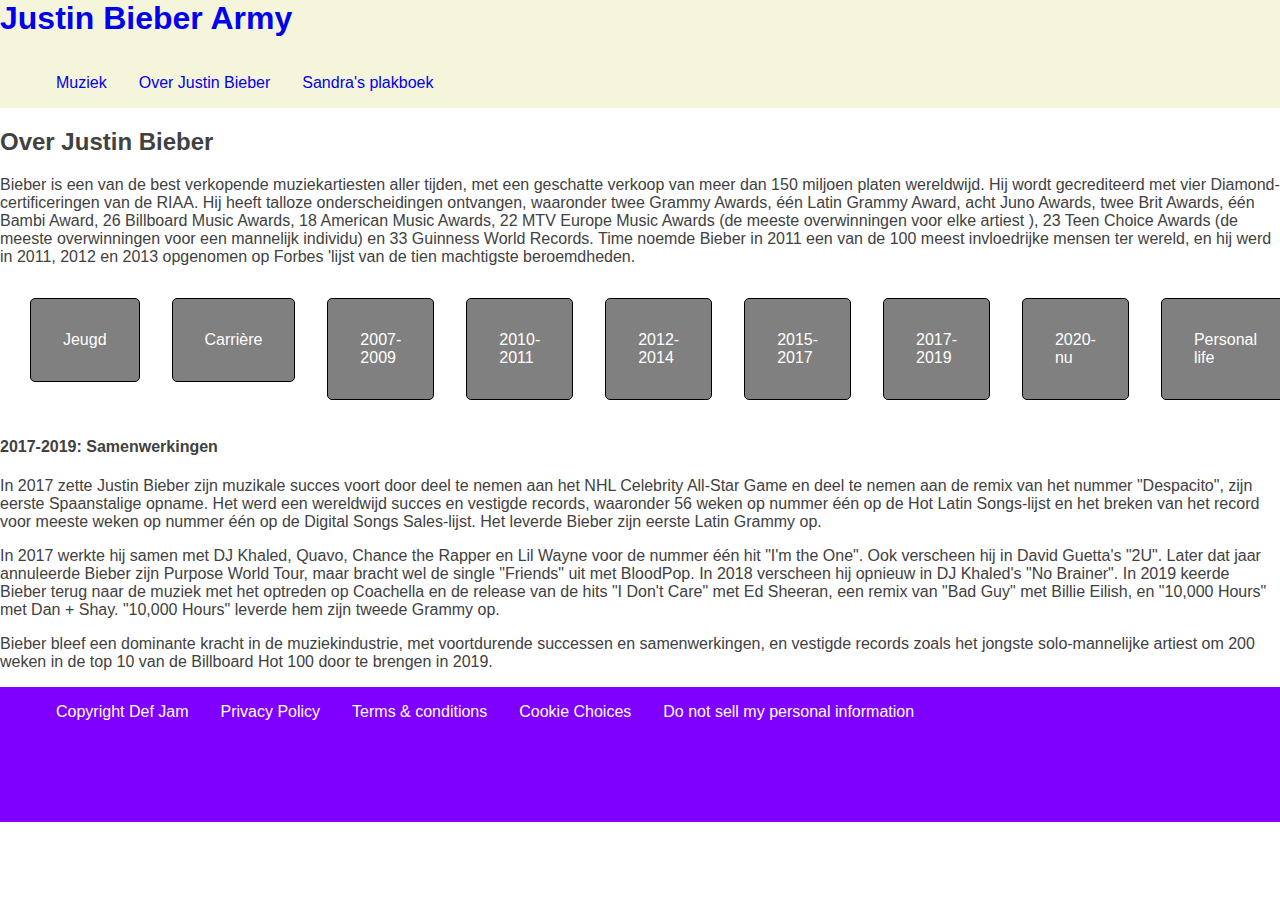
<file: justinbieberarmy/2017-2019.html>
<!DOCTYPE html>
<!DOCTYPE html>
<html lang="nl">
<head>
    <meta charset="UTF-8">
    <meta name="viewport" content="width=device-width, initial-scale=1.0">
    <title>Justin Bieber Army</title>
    <link rel="stylesheet" href="styles/style.css">
</head>
<body>
    <header>
    <!--navigatie-->
    <h1><a href="../justinbieberarmy/index.html">Justin Bieber Army</a></h1>
        <nav>
            <ul class="navigatie">
                <li>
                    <a href="muziek.html">Muziek</a></li>
                <li>
                    <a href="over_justin-bieber.html">Over Justin Bieber</a></li>
                <li>
                    <a href="sandra's-plakboek.html">Sandra's plakboek</a></li>
            </ul>
        </nav>
    </header>

    <main>
        <h2>Over Justin Bieber</h2>
        <p>Bieber is een van de best verkopende muziekartiesten aller tijden, met een geschatte verkoop van meer dan 150 miljoen platen wereldwijd. Hij wordt gecrediteerd met vier Diamond-certificeringen van de RIAA. Hij heeft talloze onderscheidingen ontvangen, waaronder twee Grammy Awards, één Latin Grammy Award, acht Juno Awards, twee Brit Awards, één Bambi Award, 26 Billboard Music Awards, 18 American Music Awards, 22 MTV Europe Music Awards (de meeste overwinningen voor elke artiest ), 23 Teen Choice Awards (de meeste overwinningen voor een mannelijk individu) en 33 Guinness World Records. Time noemde Bieber in 2011 een van de 100 meest invloedrijke mensen ter wereld, en hij werd in 2011, 2012 en 2013 opgenomen op Forbes 'lijst van de tien machtigste beroemdheden.</p> 

        <ul class="keuze">
            <li><a href="jeugd.html" class="button-1">Jeugd</a></li>
            <li><a href="carriere.html" class="button-1">Carrière</a></li>
            <li><a href="2007-2009.html" class="button-1">2007-2009</a></li>
            <li><a href="2010-2011.html" class="button-1">2010-2011</a></li>
            <li><a href="2012-2014.html" class="button-1">2012-2014</a></li>
            <li><a href="2015-2017.html" class="button-1">2015-2017</a></li>
            <li><a href="2017-2019.html" class="button-1">2017-2019</a></li>
            <li><a href="2020-nu.html" class="button-1">2020-nu</a></li>
            <li><a href="personal-life.html" class="button-1">Personal life</a></li>
        </ul>
        
        <h4>2017-2019: Samenwerkingen</h4>
        <p>In 2017 zette Justin Bieber zijn muzikale succes voort door deel te nemen aan het NHL Celebrity All-Star Game en deel te nemen aan de remix van het nummer "Despacito", zijn eerste Spaanstalige opname. Het werd een wereldwijd succes en vestigde records, waaronder 56 weken op nummer één op de Hot Latin Songs-lijst en het breken van het record voor meeste weken op nummer één op de Digital Songs Sales-lijst. Het leverde Bieber zijn eerste Latin Grammy op.</p>
        <p>In 2017 werkte hij samen met DJ Khaled, Quavo, Chance the Rapper en Lil Wayne voor de nummer één hit "I'm the One". Ook verscheen hij in David Guetta's "2U". Later dat jaar annuleerde Bieber zijn Purpose World Tour, maar bracht wel de single "Friends" uit met BloodPop. In 2018 verscheen hij opnieuw in DJ Khaled's "No Brainer". In 2019 keerde Bieber terug naar de muziek met het optreden op Coachella en de release van de hits "I Don't Care" met Ed Sheeran, een remix van "Bad Guy" met Billie Eilish, en "10,000 Hours" met Dan + Shay. "10,000 Hours" leverde hem zijn tweede Grammy op.</p>
        <p>Bieber bleef een dominante kracht in de muziekindustrie, met voortdurende successen en samenwerkingen, en vestigde records zoals het jongste solo-mannelijke artiest om 200 weken in de top 10 van de Billboard Hot 100 door te brengen in 2019.</p>

    </main>



    <footer>
        <!-- blijft staan -->
        <nav>
            <ul class="footer">
                <li><a href="under-construction.html">Copyright Def Jam</a></li>
                <li><a href="under-construction.html">Privacy Policy</a></li>
                <li><a href="under-construction.html">Terms & conditions</a></li>
                <li><a href="under-construction.html">Cookie Choices</a></li>
                <li><a href="under-construction.html">Do not sell my personal information</a></li>
            </ul>
        </nav>
    </footer>

</body>
</html>
</file>
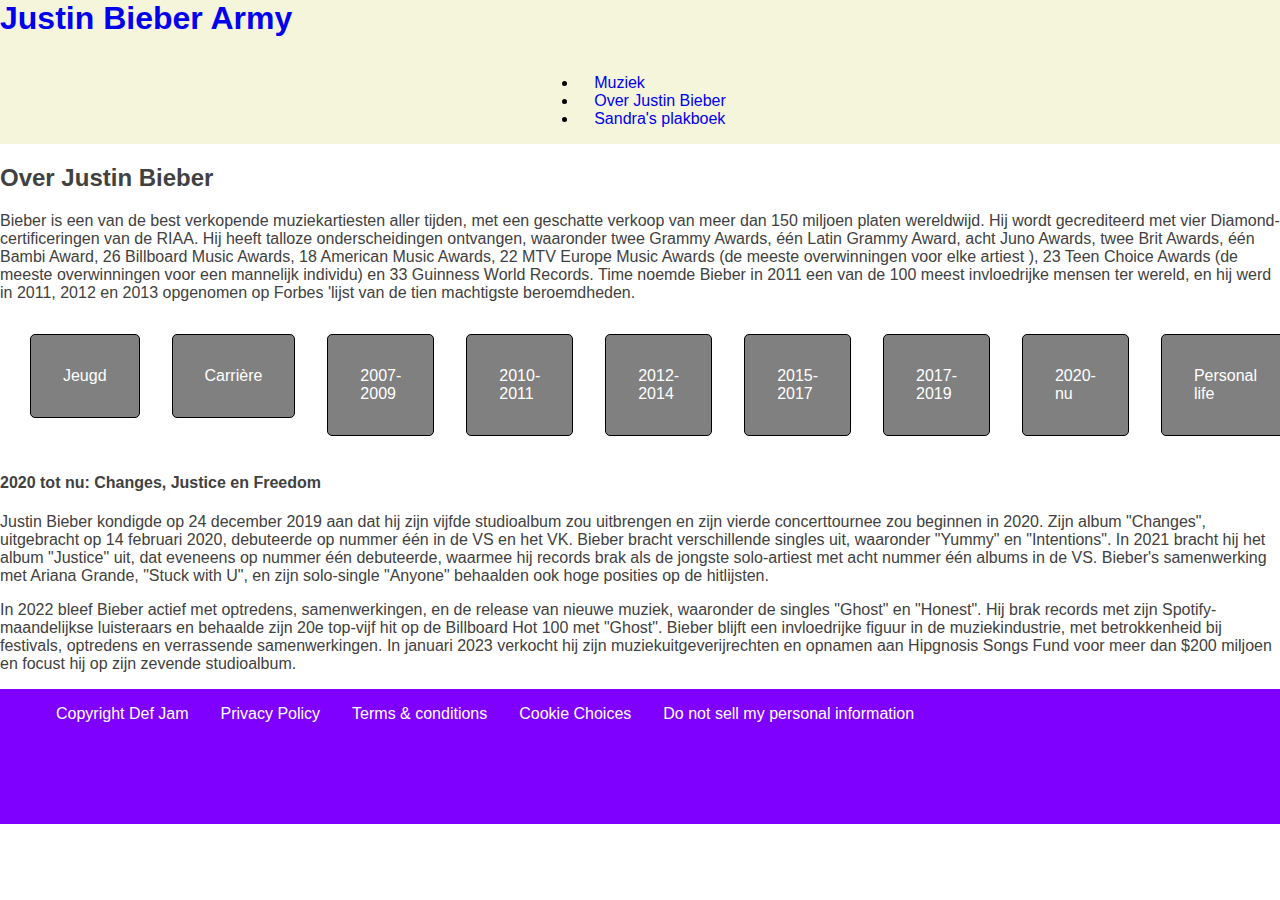
<file: justinbieberarmy/2020-nu.html>
<!DOCTYPE html>
<!DOCTYPE html>
<html lang="nl">
<head>
    <meta charset="UTF-8">
    <meta name="viewport" content="width=device-width, initial-scale=1.0">
    <title>Justin Bieber Army</title>
    <link rel="stylesheet" href="styles/style.css">
</head>
<body>
    <header>
    <!--navigatie-->
    <h1><a href="../justinbieberarmy/index.html">Justin Bieber Army</a></h1>
        <nav class="navigatie">
            <ul>
                <li>
                    <a href="muziek.html">Muziek</a></li>
                <li>
                    <a href="over_justin-bieber.html">Over Justin Bieber</a></li>
                <li>
                    <a href="sandra's-plakboek.html">Sandra's plakboek</a></li>
            </ul>
        </nav>
    </header>

    <main>
        <h2>Over Justin Bieber</h2>
        <p>Bieber is een van de best verkopende muziekartiesten aller tijden, met een geschatte verkoop van meer dan 150 miljoen platen wereldwijd. Hij wordt gecrediteerd met vier Diamond-certificeringen van de RIAA. Hij heeft talloze onderscheidingen ontvangen, waaronder twee Grammy Awards, één Latin Grammy Award, acht Juno Awards, twee Brit Awards, één Bambi Award, 26 Billboard Music Awards, 18 American Music Awards, 22 MTV Europe Music Awards (de meeste overwinningen voor elke artiest ), 23 Teen Choice Awards (de meeste overwinningen voor een mannelijk individu) en 33 Guinness World Records. Time noemde Bieber in 2011 een van de 100 meest invloedrijke mensen ter wereld, en hij werd in 2011, 2012 en 2013 opgenomen op Forbes 'lijst van de tien machtigste beroemdheden.</p> 

        <ul class="keuze">
            <li><a href="jeugd.html" class="button-1">Jeugd</a></li>
            <li><a href="carriere.html" class="button-1">Carrière</a></li>
            <li><a href="2007-2009.html" class="button-1">2007-2009</a></li>
            <li><a href="2010-2011.html" class="button-1">2010-2011</a></li>
            <li><a href="2012-2014.html" class="button-1">2012-2014</a></li>
            <li><a href="2015-2017.html" class="button-1">2015-2017</a></li>
            <li><a href="2017-2019.html" class="button-1">2017-2019</a></li>
            <li><a href="2020-nu.html" class="button-1">2020-nu</a></li>
            <li><a href="personal-life.html" class="button-1">Personal life</a></li>
        </ul>
        
        <h4>2020 tot nu: Changes, Justice en Freedom</h4>
            <p>Justin Bieber kondigde op 24 december 2019 aan dat hij zijn vijfde studioalbum zou uitbrengen en zijn vierde concerttournee zou beginnen in 2020. Zijn album "Changes", uitgebracht op 14 februari 2020, debuteerde op nummer één in de VS en het VK. Bieber bracht verschillende singles uit, waaronder "Yummy" en "Intentions". In 2021 bracht hij het album "Justice" uit, dat eveneens op nummer één debuteerde, waarmee hij records brak als de jongste solo-artiest met acht nummer één albums in de VS. Bieber's samenwerking met Ariana Grande, "Stuck with U", en zijn solo-single "Anyone" behaalden ook hoge posities op de hitlijsten.</p>
            <p>In 2022 bleef Bieber actief met optredens, samenwerkingen, en de release van nieuwe muziek, waaronder de singles "Ghost" en "Honest". Hij brak records met zijn Spotify-maandelijkse luisteraars en behaalde zijn 20e top-vijf hit op de Billboard Hot 100 met "Ghost". Bieber blijft een invloedrijke figuur in de muziekindustrie, met betrokkenheid bij festivals, optredens en verrassende samenwerkingen. In januari 2023 verkocht hij zijn muziekuitgeverijrechten en opnamen aan Hipgnosis Songs Fund voor meer dan $200 miljoen en focust hij op zijn zevende studioalbum.</p>

    </main>

    <footer>
        <!-- blijft staan -->
        <nav>
            <ul class="footer">
                <li><a href="under-construction.html">Copyright Def Jam</a></li>
                <li><a href="under-construction.html">Privacy Policy</a></li>
                <li><a href="under-construction.html">Terms & conditions</a></li>
                <li><a href="under-construction.html">Cookie Choices</a></li>
                <li><a href="under-construction.html">Do not sell my personal information</a></li>
            </ul>
        </nav>
    </footer>

</body>
</html>
</file>
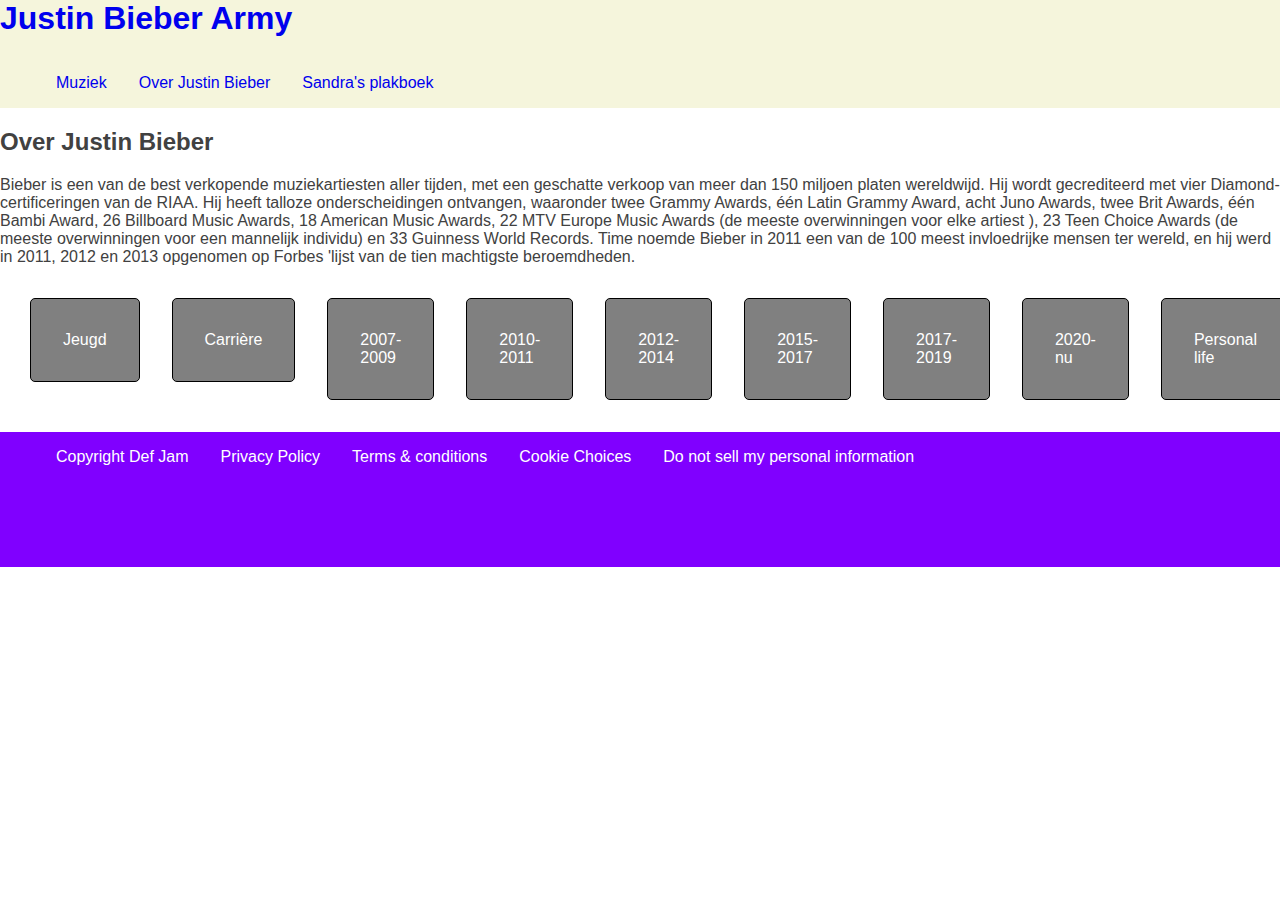
<file: justinbieberarmy/carriere.html>
<!DOCTYPE html>
<!DOCTYPE html>
<html lang="nl">
<head>
    <meta charset="UTF-8">
    <meta name="viewport" content="width=device-width, initial-scale=1.0">
    <title>Justin Bieber Army</title>
    <link rel="stylesheet" href="styles/style.css">
</head>
<body>
    <header>
    <!--navigatie-->
    <h1><a href="../justinbieberarmy/index.html">Justin Bieber Army</a></h1>
        <nav>
            <ul class="navigatie">
                <li>
                    <a href="muziek.html">Muziek</a></li>
                <li>
                    <a href="over_justin-bieber.html">Over Justin Bieber</a></li>
                <li>
                    <a href="sandra's-plakboek.html">Sandra's plakboek</a></li>
            </ul>
        </nav>
    </header>

    <main>
        <h2>Over Justin Bieber</h2>
        <p>Bieber is een van de best verkopende muziekartiesten aller tijden, met een geschatte verkoop van meer dan 150 miljoen platen wereldwijd. Hij wordt gecrediteerd met vier Diamond-certificeringen van de RIAA. Hij heeft talloze onderscheidingen ontvangen, waaronder twee Grammy Awards, één Latin Grammy Award, acht Juno Awards, twee Brit Awards, één Bambi Award, 26 Billboard Music Awards, 18 American Music Awards, 22 MTV Europe Music Awards (de meeste overwinningen voor elke artiest ), 23 Teen Choice Awards (de meeste overwinningen voor een mannelijk individu) en 33 Guinness World Records. Time noemde Bieber in 2011 een van de 100 meest invloedrijke mensen ter wereld, en hij werd in 2011, 2012 en 2013 opgenomen op Forbes 'lijst van de tien machtigste beroemdheden.</p> 

    <ul class="keuze">
        <li><a href="jeugd.html" class="button-1">Jeugd</a></li>
        <li><a href="carriere.html" class="button-1">Carrière</a></li>
        <li><a href="2007-2009.html" class="button-1">2007-2009</a></li>
        <li><a href="2010-2011.html" class="button-1">2010-2011</a></li>
        <li><a href="2012-2014.html" class="button-1">2012-2014</a></li>
        <li><a href="2015-2017.html" class="button-1">2015-2017</a></li>
        <li><a href="2017-2019.html" class="button-1">2017-2019</a></li>
        <li><a href="2020-nu.html" class="button-1">2020-nu</a></li>
        <li><a href="personal-life.html" class="button-1">Personal life</a></li>
        </ul>
        
    </main>

    <footer>
        <!-- blijft staan -->
        <nav>
            <ul class="footer">
                <li><a href="under-construction.html">Copyright Def Jam</a></li>
                <li><a href="under-construction.html">Privacy Policy</a></li>
                <li><a href="under-construction.html">Terms & conditions</a></li>
                <li><a href="under-construction.html">Cookie Choices</a></li>
                <li><a href="under-construction.html">Do not sell my personal information</a></li>
            </ul>
        </nav>
    </footer>

</body>
</html>
</file>
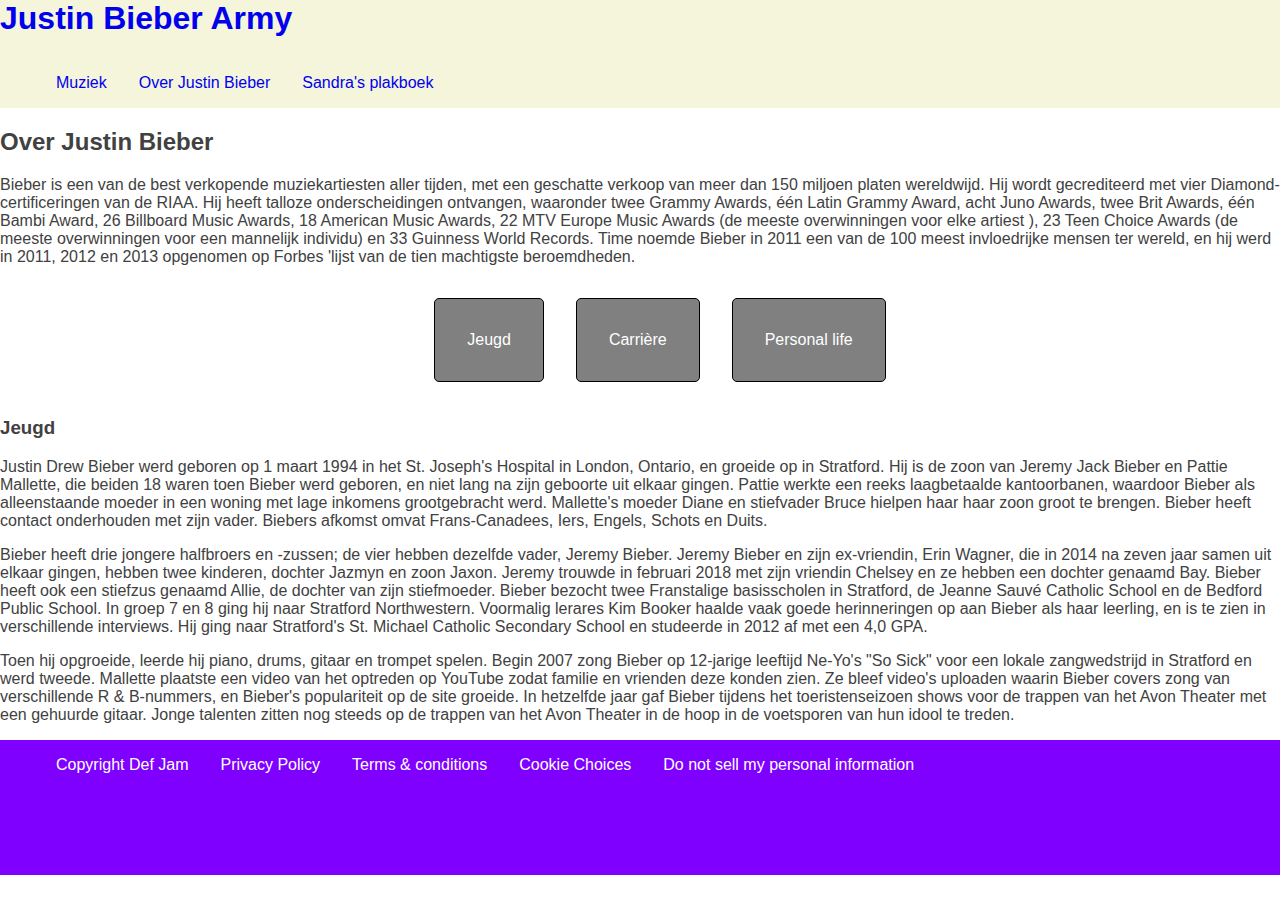
<file: justinbieberarmy/jeugd.html>
<!DOCTYPE html>
<html lang="nl">
<head>
    <meta charset="UTF-8">
    <meta name="viewport" content="width=device-width, initial-scale=1.0">
    <title>Muziek</title>
    <link rel="stylesheet" href="styles/style.css">
</head>
<body>
        <header>
    <!--navigatie en alles wat blijft staan-->
    <h1><a href="../justinbieberarmy/index.html">Justin Bieber Army</a></h1>
        <nav>
            <ul class="navigatie">
                <li>
                    <a href="muziek.html">Muziek</a></li>
                <li>
                    <a href="over_justin-bieber.html">Over Justin Bieber</a></li>
                <li>
                    <a href="sandra's-plakboek.html">Sandra's plakboek</a></li>
            </ul>
        </nav>
    </header>

    
<main>     
    <h2>Over Justin Bieber</h2>
        <p>Bieber is een van de best verkopende muziekartiesten aller tijden, met een geschatte verkoop van meer dan 150 miljoen platen wereldwijd. Hij wordt gecrediteerd met vier Diamond-certificeringen van de RIAA. Hij heeft talloze onderscheidingen ontvangen, waaronder twee Grammy Awards, één Latin Grammy Award, acht Juno Awards, twee Brit Awards, één Bambi Award, 26 Billboard Music Awards, 18 American Music Awards, 22 MTV Europe Music Awards (de meeste overwinningen voor elke artiest ), 23 Teen Choice Awards (de meeste overwinningen voor een mannelijk individu) en 33 Guinness World Records. Time noemde Bieber in 2011 een van de 100 meest invloedrijke mensen ter wereld, en hij werd in 2011, 2012 en 2013 opgenomen op Forbes 'lijst van de tien machtigste beroemdheden.</p> 
    
    <ul class="keuze">
        <li><a href="jeugd.html" class="button-1">Jeugd</a></li>
        <li><a href="carriere.html" class="button-1">Carrière</a></li>
        <li><a href="personal-life.html" class="button-1">Personal life</a></li>
    </ul>
        
    <h3>Jeugd</h3>
        <p>Justin Drew Bieber werd geboren op 1 maart 1994 in het St. Joseph's Hospital in London, Ontario, en groeide op in Stratford. Hij is de zoon van Jeremy Jack Bieber en Pattie Mallette, die beiden 18 waren toen Bieber werd geboren, en niet lang na zijn geboorte uit elkaar gingen. Pattie werkte een reeks laagbetaalde kantoorbanen, waardoor Bieber als alleenstaande moeder in een woning met lage inkomens grootgebracht werd. Mallette's moeder Diane en stiefvader Bruce hielpen haar haar zoon groot te brengen. Bieber heeft contact onderhouden met zijn vader. Biebers afkomst omvat Frans-Canadees, Iers, Engels, Schots en Duits.</p>
        <p>Bieber heeft drie jongere halfbroers en -zussen; de vier hebben dezelfde vader, Jeremy Bieber. Jeremy Bieber en zijn ex-vriendin, Erin Wagner, die in 2014 na zeven jaar samen uit elkaar gingen, hebben twee kinderen, dochter Jazmyn en zoon Jaxon. Jeremy trouwde in februari 2018 met zijn vriendin Chelsey en ze hebben een dochter genaamd Bay. Bieber heeft ook een stiefzus genaamd Allie, de dochter van zijn stiefmoeder. Bieber bezocht twee Franstalige basisscholen in Stratford, de Jeanne Sauvé Catholic School en de Bedford Public School. In groep 7 en 8 ging hij naar Stratford Northwestern. Voormalig lerares Kim Booker haalde vaak goede herinneringen op aan Bieber als haar leerling, en is te zien in verschillende interviews. Hij ging naar Stratford's St. Michael Catholic Secondary School en studeerde in 2012 af met een 4,0 GPA.</p>
        <p>Toen hij opgroeide, leerde hij piano, drums, gitaar en trompet spelen. Begin 2007 zong Bieber op 12-jarige leeftijd Ne-Yo's "So Sick" voor een lokale zangwedstrijd in Stratford en werd tweede. Mallette plaatste een video van het optreden op YouTube zodat familie en vrienden deze konden zien. Ze bleef video's uploaden waarin Bieber covers zong van verschillende R & B-nummers, en Bieber's populariteit op de site groeide. In hetzelfde jaar gaf Bieber tijdens het toeristenseizoen shows voor de trappen van het Avon Theater met een gehuurde gitaar. Jonge talenten zitten nog steeds op de trappen van het Avon Theater in de hoop in de voetsporen van hun idool te treden.</p>
</main>


<footer>
    <!-- blijft staan -->
    <nav>
        <ul class="footer">
            <li><a href="under-construction.html">Copyright Def Jam</a></li>
            <li><a href="under-construction.html">Privacy Policy</a></li>
            <li><a href="under-construction.html">Terms & conditions</a></li>
            <li><a href="under-construction.html">Cookie Choices</a></li>
            <li><a href="under-construction.html">Do not sell my personal information</a></li>
        </ul>
    </nav>
</footer>

</body>
</html>
</file>
<file: justinbieberarmy/styles/style.css>
body {
  color: #414141;               
  background-color: #ffffff;    
  font-family: sans-serif;
  margin: 0;
  padding:0;
}

/* header */

header {
  background-color: beige;
  color: black;
  height: 10%;
  width: 100%;
}

h1 {
  margin-top: 0;
}

/*main*/

/*footer*/

footer {
  background-color: #8000ff;
  color: white;
  height: 15vh;                                       
  width: 100%;
}

footer a {
  color: white;
  text-decoration: none;
}

footer a:hover {
  text-decoration: underline;
}

a {
  text-decoration: none;
}
ul li a {
  margin: 1em;
}

nav {
  display: flex;
  flex-direction: row;
  justify-content: flex-start;
  align-items: center;
}

img {
  max-width: 100%;;
}

.button-1 {
  display:block;
  margin:1em;
  padding: 2em;
  border: 1px black solid;
  border-radius: 5px;
  Background: gray;
  color:white;
  max-width: fit-content;

}

#blokjes {
  display: flex;
  justify-content:space-between;
}

.muziek-grid {
  display: flex;
  flex-wrap: wrap;
  list-style-type: none;
}

.navigatie {
  display: flex;
  justify-content: center;
  list-style-type: none;
}

.footer {
  display: flex;
  justify-content: center;
  list-style-type: none;
}

.keuze {
  display: flex;
  justify-content: center;
  list-style-type: none;
}
</file>
<file: styles/style.css>
body {
    background-color: yellow;
}

img {
    max-width: 100%;;
}
</file>
